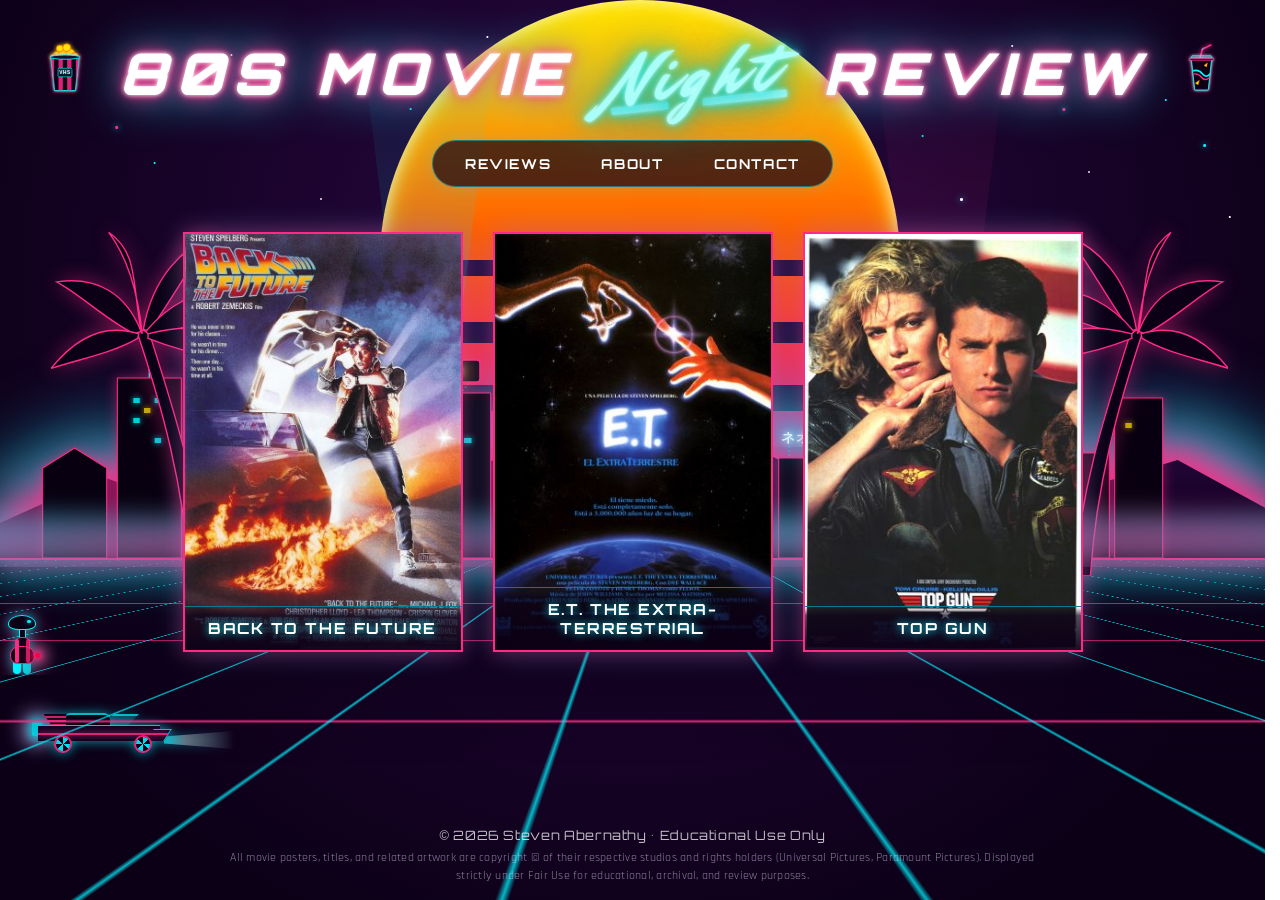
<file: index.html>
<!DOCTYPE html>
<html lang="en">

<head>
  <meta charset="UTF-8">
  <meta name="viewport" content="width=device-width, initial-scale=1.0">
  <meta name="view-transition" content="same-origin">
  <meta name="description"
    content="A retro 80s movie review site with a synthwave aesthetic, featuring reviews of classic films like Back to the Future, E.T., and Top Gun.">
  <title>80s Movie Night Review</title>
  <link rel="preconnect" href="https://fonts.googleapis.com">
  <link rel="preconnect" href="https://fonts.gstatic.com" crossorigin>
  <link
    href="https://fonts.googleapis.com/css2?family=Mr+Dafoe&family=Noto+Sans+JP:wght@700;900&family=Orbitron:wght@600;700;800;900&family=Rajdhani:wght@500;700&display=optional"
    rel="stylesheet">
  <link rel="stylesheet" href="./css/styles.css">
</head>

<body>
  <!-- Twinkling Stars & Sun -->
  <div class="stars-container" aria-hidden="true">
    <div class="stars-layer-1"></div>
    <div class="stars-layer-2"></div>
  </div>
  <div class="synth-sun"></div>

  <!-- Airspace: Fighter Jets -->
  <div class="synth-airspace" aria-hidden="true">
    <div class="synth-jet jet-lead">
      <div class="jet-contrail-wrapper">
        <div class="jet-contrail"></div>
        <div class="jet-contrail"></div>
      </div>
      <img src="./svg/jet.svg" class="jet-svg" alt="">
    </div>
    <div class="synth-jet jet-wingman">
      <div class="jet-contrail-wrapper">
        <div class="jet-contrail"></div>
        <div class="jet-contrail"></div>
      </div>
      <img src="./svg/jet.svg" class="jet-svg" alt="">
    </div>
  </div>

  <!-- Spacecraft & Sky Effects -->
  <div class="synth-ufo-layer" aria-hidden="true">
    <div class="synth-ufo"><img src="./svg/ufo.svg" alt=""></div>
  </div>
  <div class="shooting-star-container" aria-hidden="true">
    <div class="shooting-star"></div>
    <div class="shooting-star star-delayed"></div>
  </div>
  <div class="synth-searchlights" aria-hidden="true">
    <div class="searchlight-beam beam-cyan"></div>
    <div class="searchlight-beam beam-gold"></div>
    <div class="searchlight-beam beam-pink"></div>
  </div>

  <!-- Skyline & Fog -->
  <div class="synth-cityscape" aria-hidden="true">
    <img src="./svg/cityscape.svg" alt="" class="city-svg-full">
  </div>
  <div class="synth-fog-container" aria-hidden="true">
    <div class="fog-layer fog-cyan"></div>
    <div class="fog-layer fog-pink"></div>
  </div>

  <!-- Shared Header -->
  <header>
    <h1 class="title">
      <span class="popcorn-badge" title="Grab your synth-popcorn!">
        <img src="./svg/popcorn.svg" class="popcorn-bucket-svg" alt="">
      </span>
      80s Movie <span class="title-script">Night</span> Review
      <span class="soda-badge" title="Ice-cold retro cola!">
        <img src="./svg/soda.svg" class="soda-cup-svg" alt="">
      </span>
    </h1>
    <nav>
      <a href="./index.html">Reviews</a>
      <a href="./pages/about.html">About</a>
      <a href="./pages/contact.html">Contact</a>
    </nav>
  </header>

  <!-- Page Content -->
  <main>
    <section class="page-section">
      <div class="movie-container">
        <a href="./pages/back-to-the-future.html" class="movie-link">
          <div class="movie-card">
            <img src="./images/btf_ph.jpg" alt="Back to the Future poster" width="280" height="420" loading="lazy">
            <div class="card-title">Back to the Future</div>
          </div>
        </a>
        <a href="./pages/et-the-extra-terrestrial.html" class="movie-link">
          <div class="movie-card">
            <img src="./images/et_ph.jpg" alt="E.T. the Extra-Terrestrial poster" width="280" height="420"
              loading="lazy">
            <div class="card-title">E.T. the Extra-Terrestrial</div>
          </div>
        </a>
        <a href="./pages/top-gun.html" class="movie-link">
          <div class="movie-card">
            <img src="./images/topgun_ph.jpg" alt="Top Gun poster" width="280" height="420" loading="lazy">
            <div class="card-title">Top Gun</div>
          </div>
        </a>
      </div>
    </section>
  </main>

  <!-- E.T. Walking Across the Bottom -->
  <div class="et-track" aria-hidden="true">
    <div class="et-walker">
      <div class="et-glow-finger"></div>

      <div class="et-arm arm-left"></div>
      <div class="et-arm arm-right"></div>

      <div class="et-head">
        <div class="et-eye"></div>
      </div>
      <div class="et-neck"></div>
      <div class="et-chest"></div>
      <div class="et-belly"></div>

      <div class="et-leg leg-left"></div>
      <div class="et-leg leg-right"></div>
    </div>
  </div>

  <!-- Back to the Future DeLorean Time Machine -->
  <div class="delorean-track" aria-hidden="true">
    <div class="delorean-rig">
      <div class="fire-track fire-top"></div>
      <div class="fire-track fire-bottom"></div>

      <div class="delorean-car">
        <div class="flux-exhaust"></div>

        <div class="dmc-roof"></div>
        <div class="dmc-windshield"></div>
        <div class="dmc-rear-louver"></div>
        <div class="dmc-body-main"></div>
        <div class="dmc-front-nose"></div>

        <div class="dmc-headlight-glow"></div>

        <div class="dmc-rub-strip"></div>

        <div class="dmc-wheel wheel-rear">
          <div class="rim-spokes"></div>
        </div>
        <div class="dmc-wheel wheel-front">
          <div class="rim-spokes"></div>
        </div>
      </div>
    </div>
  </div>

  <!-- Horizon, Mountains & Perspective Floor -->
  <div class="mountain-glow-wrapper" aria-hidden="true">
    <div class="glow-ridge"></div>
  </div>
  <div class="synth-lightning-sky" aria-hidden="true">
    <div class="lightning-flash flash-cyan"></div>
    <div class="lightning-flash flash-magenta"></div>
  </div>
  <div class="synth-mountains"></div>
  <div class="synth-palms" aria-hidden="true">
    <img src="./svg/palm.svg" class="palm-svg palm-left" alt="">
    <img src="./svg/palm.svg" class="palm-svg palm-right" alt="">
  </div>
  <div class="grid-container">
    <div class="horizon-glow"></div>
    <div class="grid-floor"></div>
  </div>

  <!-- Lingering 88 MPH Burning Skid Tracks -->
  <div class="lingering-skid-track" aria-hidden="true">
    <div class="skid-line skid-line-top"></div>
    <div class="skid-line skid-line-bottom"></div>
  </div>

  <!-- 88 MPH Time-Displacement Flash -->
  <div class="delorean-warp-flash" aria-hidden="true"></div>


  <!-- Airspace: Helicopter -->
  <div class="synth-heli-container" aria-hidden="true">
    <div class="synth-heli">
      <img src="./svg/helicopter.svg" class="heli-svg" alt="">
    </div>
  </div>

  <footer>
    <p>&copy; 2026 Steven Abernathy &bull; Educational Use Only</p>
    <p class="disclaimer">
      All movie posters, titles, and related artwork are copyright &copy; of their respective studios and rights holders
      (Universal Pictures, Paramount Pictures). Displayed strictly under Fair Use for educational, archival, and review
      purposes.
    </p>
  </footer>

  <!-- <div class="crt-overlay" aria-hidden="true"></div> -->
</body>

</html>
</file>
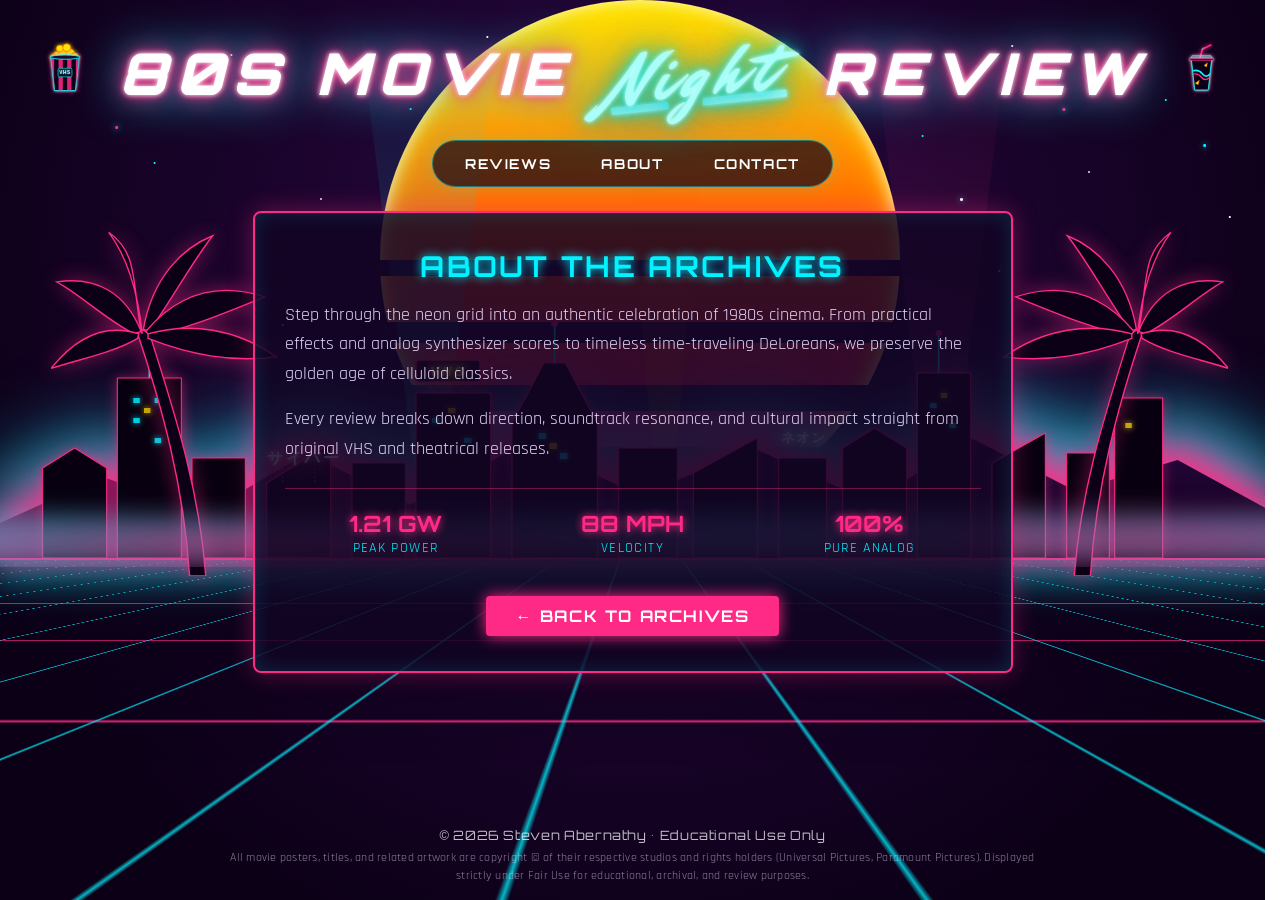
<file: pages/about.html>
<!DOCTYPE html>
<html lang="en">

<head>
    <meta charset="UTF-8">
    <meta name="viewport" content="width=device-width, initial-scale=1.0">
    <title>About | 80s Movie Night Review</title>

    <link rel="preconnect" href="https://fonts.googleapis.com">
    <link rel="preconnect" href="https://fonts.gstatic.com" crossorigin>
    <link
        href="https://fonts.googleapis.com/css2?family=Mr+Dafoe&family=Noto+Sans+JP:wght@700;900&family=Orbitron:wght@600;700;800;900&family=Rajdhani:wght@500;700&display=optional"
        rel="stylesheet">
    <link rel="stylesheet" href="../css/styles.css">
</head>

<body>
    <!-- Twinkling Stars & Sun -->
    <div class="stars-container" aria-hidden="true">
        <div class="stars-layer-1"></div>
        <div class="stars-layer-2"></div>
    </div>
    <div class="synth-sun"></div>

    <!-- Airspace: Fighter Jets -->
    <div class="synth-airspace" aria-hidden="true">
        <div class="synth-jet jet-lead">
            <div class="jet-contrail-wrapper">
                <div class="jet-contrail"></div>
                <div class="jet-contrail"></div>
            </div>
            <img src="../svg/jet.svg" class="jet-svg" alt="">
        </div>
        <div class="synth-jet jet-wingman">
            <div class="jet-contrail-wrapper">
                <div class="jet-contrail"></div>
                <div class="jet-contrail"></div>
            </div>
            <img src="../svg/jet.svg" class="jet-svg" alt="">
        </div>
    </div>

    <!-- Spacecraft & Sky Effects -->
    <div class="synth-ufo-layer" aria-hidden="true">
        <div class="synth-ufo">
            <img src="../svg/ufo.svg" alt="">
        </div>
    </div>
    <div class="shooting-star-container" aria-hidden="true">
        <div class="shooting-star"></div>
        <div class="shooting-star star-delayed"></div>
    </div>
    <div class="synth-searchlights" aria-hidden="true">
        <div class="searchlight-beam beam-cyan"></div>
        <div class="searchlight-beam beam-gold"></div>
        <div class="searchlight-beam beam-pink"></div>
    </div>

    <!-- Skyline & Fog -->
    <div class="synth-cityscape" aria-hidden="true">
        <img src="../svg/cityscape.svg" alt="" class="city-svg-full">
    </div>
    <div class="synth-fog-container" aria-hidden="true">
        <div class="fog-layer fog-cyan"></div>
        <div class="fog-layer fog-pink"></div>
    </div>

    <!-- Header & Navigation -->
    <header>
        <h1 class="title">
            <span class="popcorn-badge" title="Grab your synth-popcorn!">
                <img src="../svg/popcorn.svg" class="popcorn-bucket-svg" alt="">
            </span>
            80s Movie <span class="title-script">Night</span> Review
            <span class="soda-badge" title="Ice-cold retro cola!">
                <img src="../svg/soda.svg" class="soda-cup-svg" alt="">
            </span>
        </h1>
        <nav>
            <a href="../index.html">Reviews</a>
            <a href="./about.html">About</a>
            <a href="./contact.html">Contact</a>
        </nav>
    </header>

    <!-- About Content -->
    <main>
        <section class="page-section">
            <div class="glass-panel">
                <h2>About the Archives</h2>
                <p>Step through the neon grid into an authentic celebration of 1980s cinema. From practical effects and
                    analog synthesizer scores to timeless time-traveling DeLoreans, we preserve the golden age of
                    celluloid classics.</p>
                <p>Every review breaks down direction, soundtrack resonance, and cultural impact straight from original
                    VHS and theatrical releases.</p>

                <div class="stats-bar">
                    <div class="stat-box">
                        <strong>1.21 GW</strong>
                        <span>Peak Power</span>
                    </div>
                    <div class="stat-box">
                        <strong>88 MPH</strong>
                        <span>Velocity</span>
                    </div>
                    <div class="stat-box">
                        <strong>100%</strong>
                        <span>Pure Analog</span>
                    </div>
                </div>

                <div class="panel-action-wrap">
                    <a href="../index.html" class="submit-btn"><span aria-hidden="true">&larr; </span>Back to
                        Archives</a>
                </div>
            </div>
        </section>
    </main>

    <!-- Horizon Glow, Lightning, Mountains & Palm Trees -->
    <div class="mountain-glow-wrapper" aria-hidden="true">
        <div class="glow-ridge"></div>
    </div>
    <div class="synth-lightning-sky" aria-hidden="true">
        <div class="lightning-flash flash-cyan"></div>
        <div class="lightning-flash flash-magenta"></div>
    </div>
    <div class="synth-mountains"></div>
    <div class="synth-palms" aria-hidden="true">
        <img src="../svg/palm.svg" class="palm-svg palm-left" alt="">
        <img src="../svg/palm.svg" class="palm-svg palm-right" alt="">
    </div>

    <div class="grid-container">
        <div class="horizon-glow"></div>
        <div class="grid-floor"></div>
    </div>

    <footer>
        <p>&copy; 2026 Steven Abernathy &bull; Educational Use Only</p>
        <p class="disclaimer">
            All movie posters, titles, and related artwork are copyright &copy; of their respective studios and rights
            holders
            (Universal Pictures, Paramount Pictures). Displayed strictly under Fair Use for educational, archival, and
            review
            purposes.
        </p>
    </footer>

    <!-- <div class="crt-overlay" aria-hidden="true"></div> -->
</body>

</html>
</file>
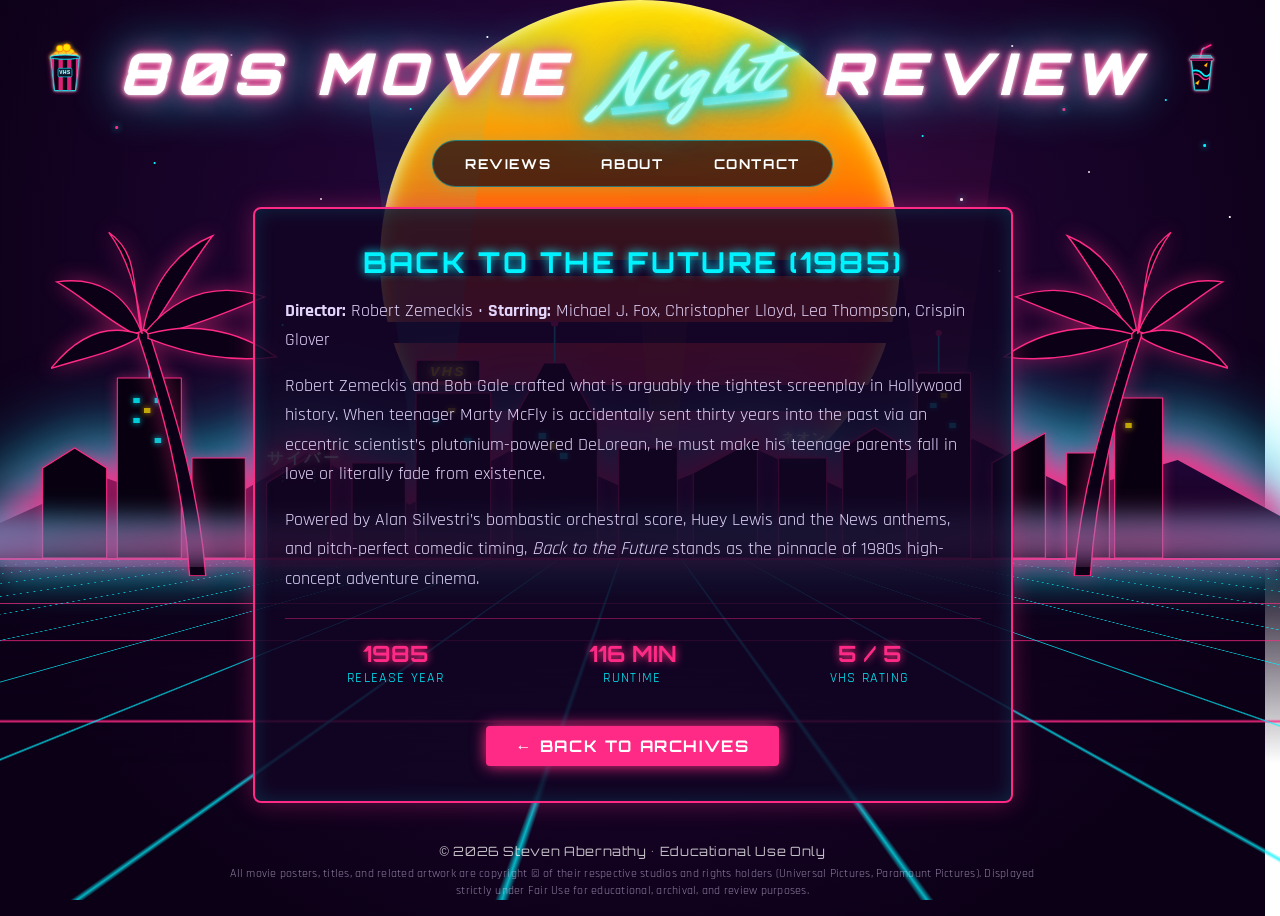
<file: pages/back-to-the-future.html>
<!DOCTYPE html>
<html lang="en">

<head>
    <meta charset="UTF-8">
    <meta name="viewport" content="width=device-width, initial-scale=1.0">
    <title>Back to the Future (1985) | 80s Movie Night Review</title>

    <link rel="preconnect" href="https://fonts.googleapis.com">
    <link rel="preconnect" href="https://fonts.gstatic.com" crossorigin>
    <link
        href="https://fonts.googleapis.com/css2?family=Mr+Dafoe&family=Noto+Sans+JP:wght@700;900&family=Orbitron:wght@600;700;800;900&family=Rajdhani:wght@500;700&display=optional"
        rel="stylesheet">
    <link rel="stylesheet" href="../css/styles.css">
</head>

<body>
    <!-- Twinkling Stars & Sun -->
    <div class="stars-container" aria-hidden="true">
        <div class="stars-layer-1"></div>
        <div class="stars-layer-2"></div>
    </div>
    <div class="synth-sun"></div>

    <!-- Airspace: Fighter Jets -->
    <div class="synth-airspace" aria-hidden="true">
        <div class="synth-jet jet-lead">
            <div class="jet-contrail-wrapper">
                <div class="jet-contrail"></div>
                <div class="jet-contrail"></div>
            </div>
            <img src="../svg/jet.svg" class="jet-svg" alt="">
        </div>
        <div class="synth-jet jet-wingman">
            <div class="jet-contrail-wrapper">
                <div class="jet-contrail"></div>
                <div class="jet-contrail"></div>
            </div>
            <img src="../svg/jet.svg" class="jet-svg" alt="">
        </div>
    </div>

    <!-- Spacecraft & Sky Effects -->
    <div class="synth-ufo-layer" aria-hidden="true">
        <div class="synth-ufo">
            <img src="../svg/ufo.svg" alt="">
        </div>
    </div>
    <div class="shooting-star-container" aria-hidden="true">
        <div class="shooting-star"></div>
        <div class="shooting-star star-delayed"></div>
    </div>
    <div class="synth-searchlights" aria-hidden="true">
        <div class="searchlight-beam beam-cyan"></div>
        <div class="searchlight-beam beam-gold"></div>
        <div class="searchlight-beam beam-pink"></div>
    </div>

    <!-- Skyline & Fog -->
    <div class="synth-cityscape" aria-hidden="true">
        <img src="../svg/cityscape.svg" alt="" class="city-svg-full">
    </div>
    <div class="synth-fog-container" aria-hidden="true">
        <div class="fog-layer fog-cyan"></div>
        <div class="fog-layer fog-pink"></div>
    </div>

    <!-- Header & Navigation -->
    <header>
        <h1 class="title">
            <span class="popcorn-badge" title="Grab your synth-popcorn!">
                <img src="../svg/popcorn.svg" class="popcorn-bucket-svg" alt="">
            </span>
            80s Movie <span class="title-script">Night</span> Review
            <span class="soda-badge" title="Ice-cold retro cola!">
                <img src="../svg/soda.svg" class="soda-cup-svg" alt="">
            </span>
        </h1>
        <nav>
            <a href="../index.html">Reviews</a>
            <a href="./about.html">About</a>
            <a href="./contact.html">Contact</a>
        </nav>
    </header>

    <!-- Review Content -->
    <main>
        <section class="page-section">
            <div class="glass-panel">
                <h2>Back to the Future (1985)</h2>
                <p><strong>Director:</strong> Robert Zemeckis &bull; <strong>Starring:</strong> Michael J. Fox,
                    Christopher Lloyd, Lea Thompson, Crispin Glover</p>

                <p>Robert Zemeckis and Bob Gale crafted what is arguably the tightest screenplay in Hollywood
                    history. When teenager Marty McFly is accidentally sent thirty years into the past via an
                    eccentric scientist’s plutonium-powered DeLorean, he must make his teenage parents fall in love or
                    literally fade from existence.</p>

                <p>Powered by Alan Silvestri’s bombastic orchestral score, Huey Lewis and the News anthems, and
                    pitch-perfect comedic timing, <em>Back to the Future</em> stands as the pinnacle of 1980s
                    high-concept adventure cinema.</p>

                <div class="stats-bar">
                    <div class="stat-box">
                        <strong>1985</strong>
                        <span>Release Year</span>
                    </div>
                    <div class="stat-box">
                        <strong>116 MIN</strong>
                        <span>Runtime</span>
                    </div>
                    <div class="stat-box">
                        <strong>5 / 5</strong>
                        <span>VHS Rating</span>
                    </div>
                </div>

                <div class="panel-action-wrap">
                    <a href="../index.html" class="submit-btn"><span aria-hidden="true">&larr; </span>Back to
                        Archives</a>
                </div>
            </div>
        </section>
    </main>

    <!-- Horizon Glow, Lightning, Mountains & Palm Trees -->
    <div class="mountain-glow-wrapper" aria-hidden="true">
        <div class="glow-ridge"></div>
    </div>
    <div class="synth-lightning-sky" aria-hidden="true">
        <div class="lightning-flash flash-cyan"></div>
        <div class="lightning-flash flash-magenta"></div>
    </div>
    <div class="synth-mountains"></div>
    <div class="synth-palms" aria-hidden="true">
        <img src="../svg/palm.svg" class="palm-svg palm-left" alt="">
        <img src="../svg/palm.svg" class="palm-svg palm-right" alt="">
    </div>

    <div class="grid-container">
        <div class="horizon-glow"></div>
        <div class="grid-floor"></div>
    </div>

    <footer>
        <p>&copy; 2026 Steven Abernathy &bull; Educational Use Only</p>
        <p class="disclaimer">
            All movie posters, titles, and related artwork are copyright &copy; of their respective studios and rights
            holders
            (Universal Pictures, Paramount Pictures). Displayed strictly under Fair Use for educational, archival, and
            review
            purposes.
        </p>
    </footer>

    <!-- <div class="crt-overlay" aria-hidden="true"></div> -->
</body>

</html>
</file>
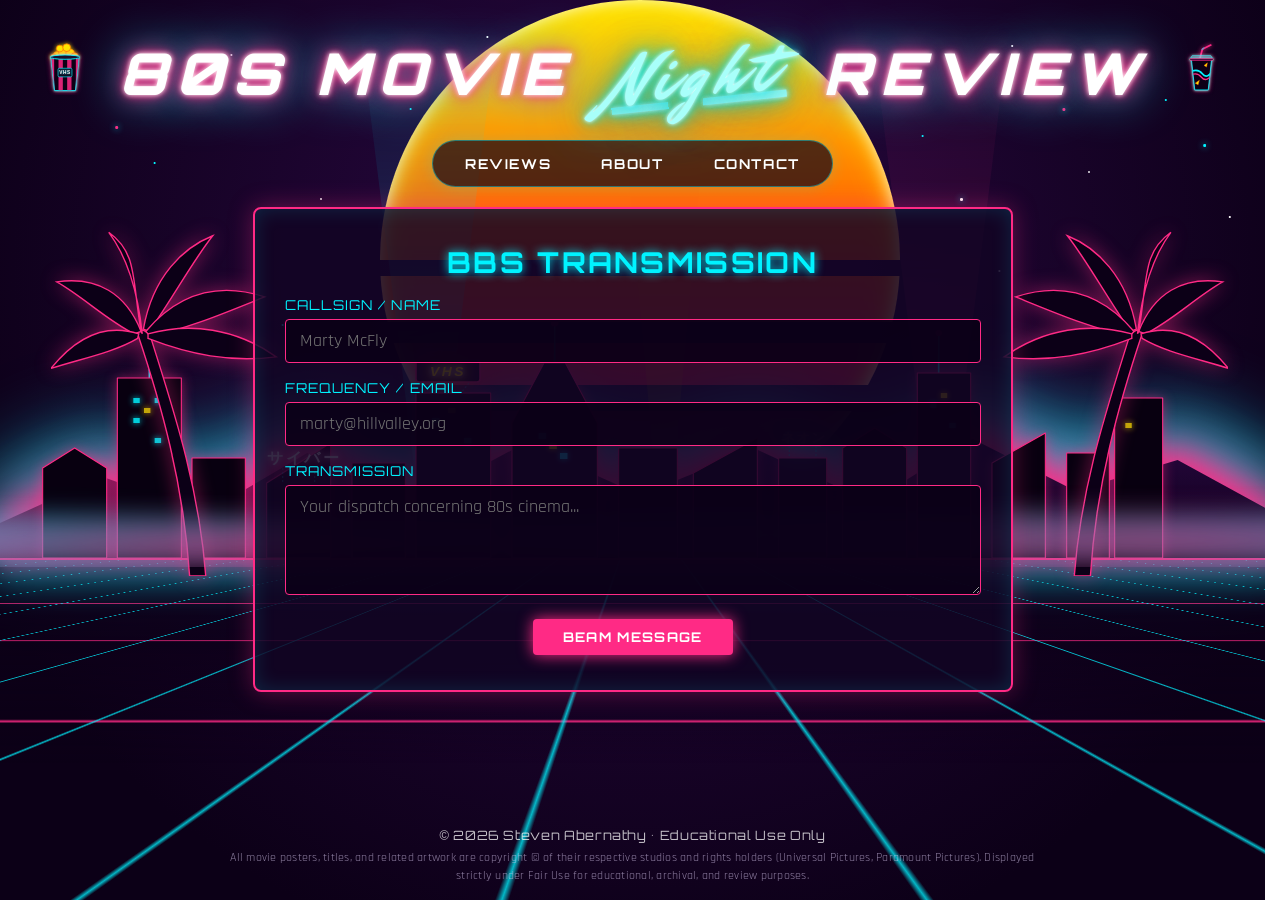
<file: pages/contact.html>
<!DOCTYPE html>
<html lang="en">

<head>
    <meta charset="UTF-8">
    <meta name="viewport" content="width=device-width, initial-scale=1.0">
    <title>Contact | 80s Movie Night Review</title>

    <link rel="preconnect" href="https://fonts.googleapis.com">
    <link rel="preconnect" href="https://fonts.gstatic.com" crossorigin>
    <link
        href="https://fonts.googleapis.com/css2?family=Mr+Dafoe&family=Noto+Sans+JP:wght@700;900&family=Orbitron:wght@600;700;800;900&family=Rajdhani:wght@500;700&display=optional"
        rel="stylesheet">
    <link rel="stylesheet" href="../css/styles.css">
</head>

<body>
    <!-- Twinkling Stars & Sun -->
    <div class="stars-container" aria-hidden="true">
        <div class="stars-layer-1"></div>
        <div class="stars-layer-2"></div>
    </div>
    <div class="synth-sun"></div>

    <!-- Airspace: Fighter Jets -->
    <div class="synth-airspace" aria-hidden="true">
        <div class="synth-jet jet-lead">
            <div class="jet-contrail-wrapper">
                <div class="jet-contrail"></div>
                <div class="jet-contrail"></div>
            </div>
            <img src="../svg/jet.svg" class="jet-svg" alt="">
        </div>
        <div class="synth-jet jet-wingman">
            <div class="jet-contrail-wrapper">
                <div class="jet-contrail"></div>
                <div class="jet-contrail"></div>
            </div>
            <img src="../svg/jet.svg" class="jet-svg" alt="">
        </div>
    </div>

    <!-- Spacecraft & Sky Effects -->
    <div class="synth-ufo-layer" aria-hidden="true">
        <div class="synth-ufo">
            <img src="../svg/ufo.svg" alt="">
        </div>
    </div>
    <div class="shooting-star-container" aria-hidden="true">
        <div class="shooting-star"></div>
        <div class="shooting-star star-delayed"></div>
    </div>
    <div class="synth-searchlights" aria-hidden="true">
        <div class="searchlight-beam beam-cyan"></div>
        <div class="searchlight-beam beam-gold"></div>
        <div class="searchlight-beam beam-pink"></div>
    </div>

    <!-- Skyline & Fog -->
    <div class="synth-cityscape" aria-hidden="true">
        <img src="../svg/cityscape.svg" alt="" class="city-svg-full">
    </div>
    <div class="synth-fog-container" aria-hidden="true">
        <div class="fog-layer fog-cyan"></div>
        <div class="fog-layer fog-pink"></div>
    </div>

    <!-- Header & Navigation -->
    <header>
        <h1 class="title">
            <span class="popcorn-badge" title="Grab your synth-popcorn!">
                <img src="../svg/popcorn.svg" class="popcorn-bucket-svg" alt="">
            </span>
            80s Movie <span class="title-script">Night</span> Review
            <span class="soda-badge" title="Ice-cold retro cola!">
                <img src="../svg/soda.svg" class="soda-cup-svg" alt="">
            </span>
        </h1>
        <nav>
            <a href="../index.html">Reviews</a>
            <a href="./about.html">About</a>
            <a href="./contact.html">Contact</a>
        </nav>
    </header>

    <!-- Contact Form Content -->
    <main>
        <section class="page-section">
            <div class="glass-panel">
                <h2>BBS Transmission</h2>
                <form class="contact-form" action="#" method="get">
                    <div class="form-group">
                        <label for="callsign">Callsign / Name</label>
                        <input type="text" id="callsign" name="callsign" placeholder="Marty McFly" autocomplete="name"
                            required>
                    </div>
                    <div class="form-group">
                        <label for="email">Frequency / Email</label>
                        <input type="email" id="email" name="email" placeholder="marty@hillvalley.org"
                            autocomplete="email" required>
                    </div>
                    <div class="form-group">
                        <label for="message">Transmission</label>
                        <textarea id="message" name="message" rows="4"
                            placeholder="Your dispatch concerning 80s cinema..." required></textarea>
                    </div>
                    <button type="submit" class="submit-btn">Beam Message</button>
                </form>
            </div>
        </section>
    </main>

    <!-- Horizon Glow, Lightning, Mountains & Palm Trees -->
    <div class="mountain-glow-wrapper" aria-hidden="true">
        <div class="glow-ridge"></div>
    </div>
    <div class="synth-lightning-sky" aria-hidden="true">
        <div class="lightning-flash flash-cyan"></div>
        <div class="lightning-flash flash-magenta"></div>
    </div>
    <div class="synth-mountains"></div>
    <div class="synth-palms" aria-hidden="true">
        <img src="../svg/palm.svg" class="palm-svg palm-left" alt="">
        <img src="../svg/palm.svg" class="palm-svg palm-right" alt="">
    </div>

    <div class="grid-container">
        <div class="horizon-glow"></div>
        <div class="grid-floor"></div>
    </div>

    <footer>
        <p>&copy; 2026 Steven Abernathy &bull; Educational Use Only</p>
        <p class="disclaimer">
            All movie posters, titles, and related artwork are copyright &copy; of their respective studios and rights
            holders
            (Universal Pictures, Paramount Pictures). Displayed strictly under Fair Use for educational, archival, and
            review
            purposes.
        </p>
    </footer>

    <!-- <div class="crt-overlay" aria-hidden="true"></div> -->
</body>

</html>
</file>
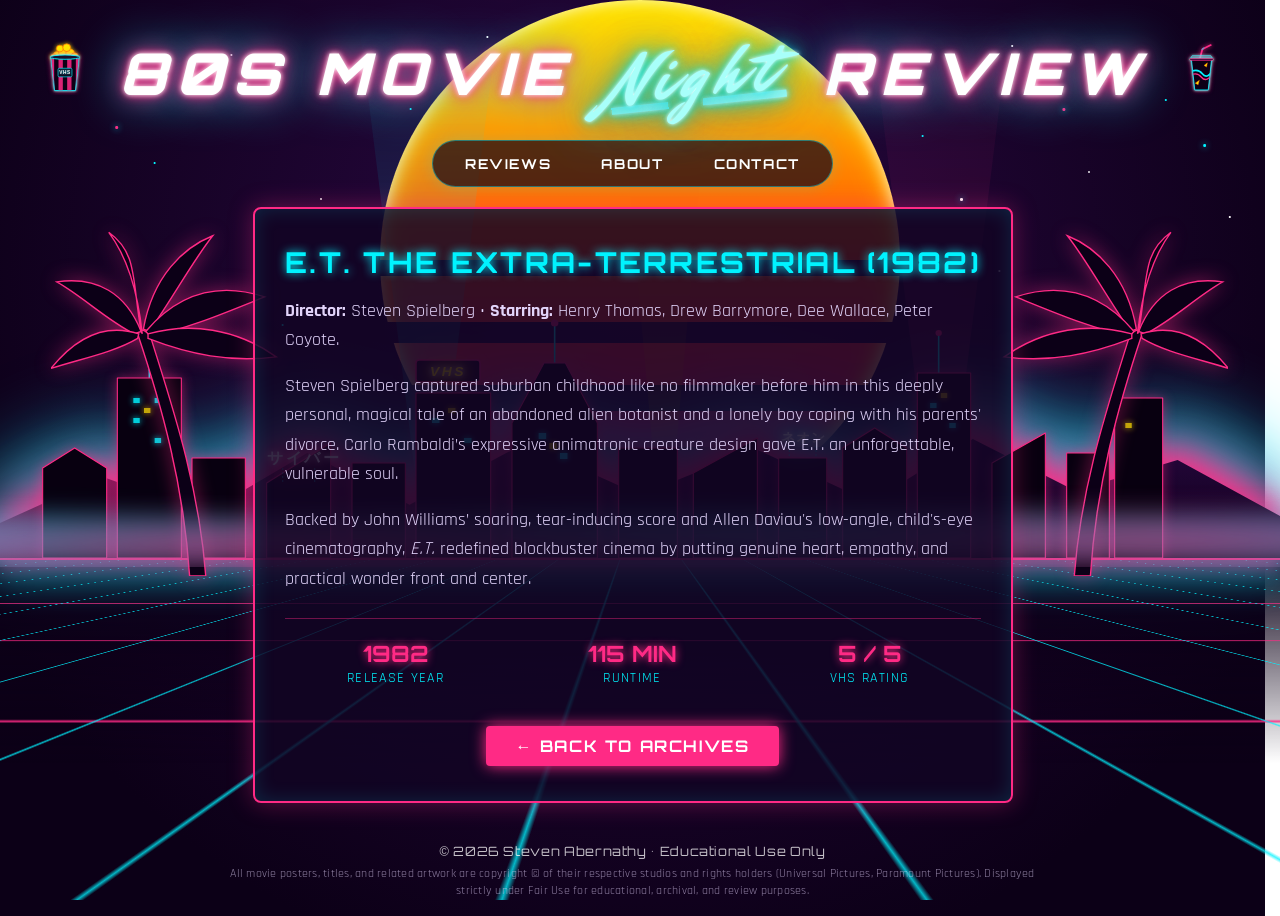
<file: pages/et-the-extra-terrestrial.html>
<!DOCTYPE html>
<html lang="en">

<head>
    <meta charset="UTF-8">
    <meta name="viewport" content="width=device-width, initial-scale=1.0">
    <title>E.T. the Extra-Terrestrial (1982) | 80s Movie Night Review</title>

    <link rel="preconnect" href="https://fonts.googleapis.com">
    <link rel="preconnect" href="https://fonts.gstatic.com" crossorigin>
    <link
        href="https://fonts.googleapis.com/css2?family=Mr+Dafoe&family=Noto+Sans+JP:wght@700;900&family=Orbitron:wght@600;700;800;900&family=Rajdhani:wght@500;700&display=optional"
        rel="stylesheet">
    <link rel="stylesheet" href="../css/styles.css">
</head>

<body>
    <!-- Twinkling Stars & Sun -->
    <div class="stars-container" aria-hidden="true">
        <div class="stars-layer-1"></div>
        <div class="stars-layer-2"></div>
    </div>
    <div class="synth-sun"></div>

    <!-- Airspace: Fighter Jets -->
    <div class="synth-airspace" aria-hidden="true">
        <div class="synth-jet jet-lead">
            <div class="jet-contrail-wrapper">
                <div class="jet-contrail"></div>
                <div class="jet-contrail"></div>
            </div>
            <img src="../svg/jet.svg" class="jet-svg" alt="">
        </div>
        <div class="synth-jet jet-wingman">
            <div class="jet-contrail-wrapper">
                <div class="jet-contrail"></div>
                <div class="jet-contrail"></div>
            </div>
            <img src="../svg/jet.svg" class="jet-svg" alt="">
        </div>
    </div>

    <!-- Spacecraft & Sky Effects -->
    <div class="synth-ufo-layer" aria-hidden="true">
        <div class="synth-ufo">
            <img src="../svg/ufo.svg" alt="">
        </div>
    </div>
    <div class="shooting-star-container" aria-hidden="true">
        <div class="shooting-star"></div>
        <div class="shooting-star star-delayed"></div>
    </div>
    <div class="synth-searchlights" aria-hidden="true">
        <div class="searchlight-beam beam-cyan"></div>
        <div class="searchlight-beam beam-gold"></div>
        <div class="searchlight-beam beam-pink"></div>
    </div>

    <!-- Skyline & Fog -->
    <div class="synth-cityscape" aria-hidden="true">
        <img src="../svg/cityscape.svg" alt="" class="city-svg-full">
    </div>
    <div class="synth-fog-container" aria-hidden="true">
        <div class="fog-layer fog-cyan"></div>
        <div class="fog-layer fog-pink"></div>
    </div>

    <!-- Header & Navigation -->
    <header>
        <h1 class="title">
            <span class="popcorn-badge" title="Grab your synth-popcorn!">
                <img src="../svg/popcorn.svg" class="popcorn-bucket-svg" alt="">
            </span>
            80s Movie <span class="title-script">Night</span> Review
            <span class="soda-badge" title="Ice-cold retro cola!">
                <img src="../svg/soda.svg" class="soda-cup-svg" alt="">
            </span>
        </h1>
        <nav>
            <a href="../index.html">Reviews</a>
            <a href="./about.html">About</a>
            <a href="./contact.html">Contact</a>
        </nav>
    </header>

    <!-- Review Content -->
    <main>
        <section class="page-section">
            <div class="glass-panel">
                <h2>E.T. the Extra-Terrestrial (1982)</h2>
                <p><strong>Director:</strong> Steven Spielberg &bull; <strong>Starring:</strong> Henry Thomas, Drew
                    Barrymore, Dee Wallace, Peter Coyote.</p>

                <p>Steven Spielberg captured suburban childhood like no filmmaker before him in this deeply personal,
                    magical tale of an abandoned alien botanist and a lonely boy coping with his parents' divorce.
                    Carlo Rambaldi’s expressive animatronic creature design gave E.T. an unforgettable, vulnerable
                    soul.</p>

                <p>Backed by John Williams’ soaring, tear-inducing score and Allen Daviau's low-angle, child's-eye
                    cinematography, <em>E.T.</em> redefined blockbuster cinema by putting genuine heart, empathy, and
                    practical wonder front and center.</p>

                <div class="stats-bar">
                    <div class="stat-box">
                        <strong>1982</strong>
                        <span>Release Year</span>
                    </div>
                    <div class="stat-box">
                        <strong>115 MIN</strong>
                        <span>Runtime</span>
                    </div>
                    <div class="stat-box">
                        <strong>5 / 5</strong>
                        <span>VHS Rating</span>
                    </div>
                </div>

                <div class="panel-action-wrap">
                    <a href="../index.html" class="submit-btn"><span aria-hidden="true">&larr; </span>Back to
                        Archives</a>
                </div>
            </div>
        </section>
    </main>

    <!-- Horizon Glow, Lightning, Mountains & Palm Trees -->
    <div class="mountain-glow-wrapper" aria-hidden="true">
        <div class="glow-ridge"></div>
    </div>
    <div class="synth-lightning-sky" aria-hidden="true">
        <div class="lightning-flash flash-cyan"></div>
        <div class="lightning-flash flash-magenta"></div>
    </div>
    <div class="synth-mountains"></div>
    <div class="synth-palms" aria-hidden="true">
        <img src="../svg/palm.svg" class="palm-svg palm-left" alt="">
        <img src="../svg/palm.svg" class="palm-svg palm-right" alt="">
    </div>

    <div class="grid-container">
        <div class="horizon-glow"></div>
        <div class="grid-floor"></div>
    </div>

    <footer>
        <p>&copy; 2026 Steven Abernathy &bull; Educational Use Only</p>
        <p class="disclaimer">
            All movie posters, titles, and related artwork are copyright &copy; of their respective studios and rights
            holders
            (Universal Pictures, Paramount Pictures). Displayed strictly under Fair Use for educational, archival, and
            review
            purposes.
        </p>
    </footer>

    <!-- <div class="crt-overlay" aria-hidden="true"></div> -->
</body>

</html>
</file>
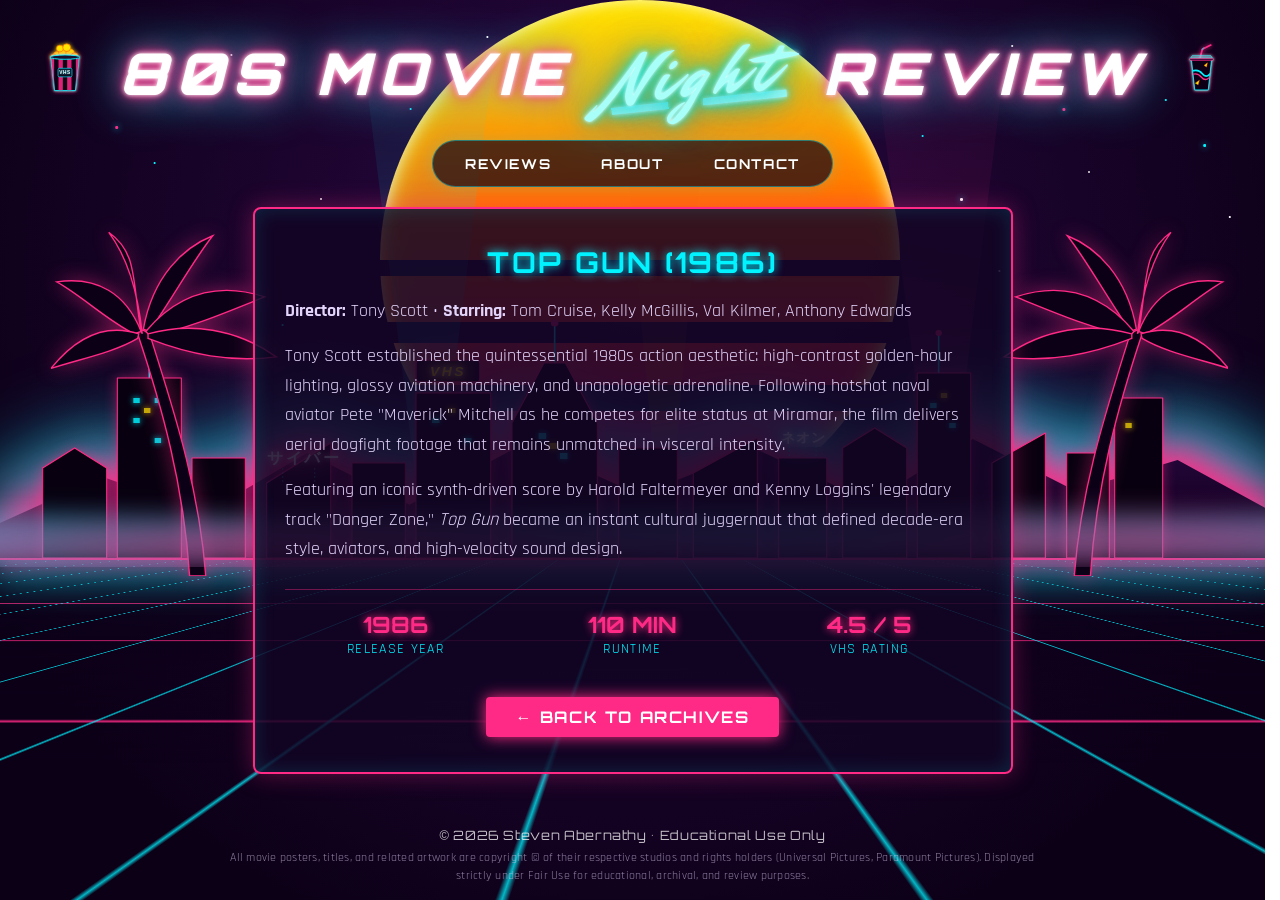
<file: pages/top-gun.html>
<!DOCTYPE html>
<html lang="en">

<head>
    <meta charset="UTF-8">
    <meta name="viewport" content="width=device-width, initial-scale=1.0">
    <title>Top Gun (1986) | 80s Movie Night Review</title>

    <link rel="preconnect" href="https://fonts.googleapis.com">
    <link rel="preconnect" href="https://fonts.gstatic.com" crossorigin>
    <link
        href="https://fonts.googleapis.com/css2?family=Mr+Dafoe&family=Noto+Sans+JP:wght@700;900&family=Orbitron:wght@600;700;800;900&family=Rajdhani:wght@500;700&display=optional"
        rel="stylesheet">
    <link rel="stylesheet" href="../css/styles.css">
</head>

<body>
    <!-- Twinkling Stars & Sun -->
    <div class="stars-container" aria-hidden="true">
        <div class="stars-layer-1"></div>
        <div class="stars-layer-2"></div>
    </div>
    <div class="synth-sun"></div>

    <!-- Airspace: Fighter Jets -->
    <div class="synth-airspace" aria-hidden="true">
        <div class="synth-jet jet-lead">
            <div class="jet-contrail-wrapper">
                <div class="jet-contrail"></div>
                <div class="jet-contrail"></div>
            </div>
            <img src="../svg/jet.svg" class="jet-svg" alt="">
        </div>
        <div class="synth-jet jet-wingman">
            <div class="jet-contrail-wrapper">
                <div class="jet-contrail"></div>
                <div class="jet-contrail"></div>
            </div>
            <img src="../svg/jet.svg" class="jet-svg" alt="">
        </div>
    </div>

    <!-- Spacecraft & Sky Effects -->
    <div class="synth-ufo-layer" aria-hidden="true">
        <div class="synth-ufo">
            <img src="../svg/ufo.svg" alt="">
        </div>
    </div>
    <div class="shooting-star-container" aria-hidden="true">
        <div class="shooting-star"></div>
        <div class="shooting-star star-delayed"></div>
    </div>
    <div class="synth-searchlights" aria-hidden="true">
        <div class="searchlight-beam beam-cyan"></div>
        <div class="searchlight-beam beam-gold"></div>
        <div class="searchlight-beam beam-pink"></div>
    </div>

    <!-- Skyline & Fog -->
    <div class="synth-cityscape" aria-hidden="true">
        <img src="../svg/cityscape.svg" alt="" class="city-svg-full">
    </div>
    <div class="synth-fog-container" aria-hidden="true">
        <div class="fog-layer fog-cyan"></div>
        <div class="fog-layer fog-pink"></div>
    </div>

    <!-- Header & Navigation -->
    <header>
        <h1 class="title">
            <span class="popcorn-badge" title="Grab your synth-popcorn!">
                <img src="../svg/popcorn.svg" class="popcorn-bucket-svg" alt="">
            </span>
            80s Movie <span class="title-script">Night</span> Review
            <span class="soda-badge" title="Ice-cold retro cola!">
                <img src="../svg/soda.svg" class="soda-cup-svg" alt="">
            </span>
        </h1>
        <nav>
            <a href="../index.html">Reviews</a>
            <a href="./about.html">About</a>
            <a href="./contact.html">Contact</a>
        </nav>
    </header>

    <!-- Review Content -->
    <main>
        <section class="page-section">
            <div class="glass-panel">
                <h2>Top Gun (1986)</h2>
                <p><strong>Director:</strong> Tony Scott &bull; <strong>Starring:</strong> Tom Cruise, Kelly McGillis,
                    Val Kilmer, Anthony Edwards</p>

                <p>Tony Scott established the quintessential 1980s action aesthetic: high-contrast golden-hour lighting,
                    glossy aviation machinery, and unapologetic adrenaline. Following hotshot naval aviator
                    Pete "Maverick" Mitchell as he competes for elite status at Miramar, the film delivers aerial
                    dogfight footage that remains unmatched in visceral intensity.</p>

                <p>Featuring an iconic synth-driven score by Harold Faltermeyer and Kenny Loggins' legendary track
                    "Danger Zone," <em>Top Gun</em> became an instant cultural juggernaut that defined decade-era style,
                    aviators, and high-velocity sound design.</p>

                <div class="stats-bar">
                    <div class="stat-box">
                        <strong>1986</strong>
                        <span>Release Year</span>
                    </div>
                    <div class="stat-box">
                        <strong>110 MIN</strong>
                        <span>Runtime</span>
                    </div>
                    <div class="stat-box">
                        <strong>4.5 / 5</strong>
                        <span>VHS Rating</span>
                    </div>
                </div>

                <div class="panel-action-wrap">
                    <a href="../index.html" class="submit-btn"><span aria-hidden="true">&larr; </span>Back to
                        Archives</a>
                </div>
            </div>
        </section>
    </main>

    <!-- Horizon Glow, Lightning, Mountains & Palm Trees -->
    <div class="mountain-glow-wrapper" aria-hidden="true">
        <div class="glow-ridge"></div>
    </div>
    <div class="synth-lightning-sky" aria-hidden="true">
        <div class="lightning-flash flash-cyan"></div>
        <div class="lightning-flash flash-magenta"></div>
    </div>
    <div class="synth-mountains"></div>
    <div class="synth-palms" aria-hidden="true">
        <img src="../svg/palm.svg" class="palm-svg palm-left" alt="">
        <img src="../svg/palm.svg" class="palm-svg palm-right" alt="">
    </div>

    <div class="grid-container">
        <div class="horizon-glow"></div>
        <div class="grid-floor"></div>
    </div>

    <footer>
        <p>&copy; 2026 Steven Abernathy &bull; Educational Use Only</p>
        <p class="disclaimer">
            All movie posters, titles, and related artwork are copyright &copy; of their respective studios and rights
            holders
            (Universal Pictures, Paramount Pictures). Displayed strictly under Fair Use for educational, archival, and
            review
            purposes.
        </p>
    </footer>

    <!-- <div class="crt-overlay" aria-hidden="true"></div> -->
</body>

</html>
</file>
<file: css/styles.css>
/* ==========================================================================
   1. RESET & GLOBAL BASE
   ========================================================================== */
* {
    margin: 0;
    padding: 0;
    box-sizing: border-box;
}

html {
    scrollbar-gutter: stable;
    overflow-y: scroll;
    /* Fallback for browsers that don't support scrollbar-gutter */
}

.stars-container,
.synth-sun,
.synth-airspace,
.synth-ufo-layer,
.shooting-star-container,
.synth-searchlights,
.synth-cityscape,
.synth-fog-container,
.delorean-track,
.et-track,
.synth-heli-container,
.grid-container {
    view-transition-name: persistent-background;
}

body {
    min-height: 100vh;
    background: radial-gradient(circle at 50% 30%, #2b0844 0%, #0c0017 80%);
    font-family: 'Rajdhani', sans-serif;
    color: #fff;
    display: flex;
    flex-direction: column;
    align-items: center;
    position: relative;
    overflow-x: hidden;
}

/* --- FULLSCREEN CRT SCANLINES & VIGNETTE OVERLAY --- */
.crt-overlay {
    position: fixed;
    inset: 0;
    pointer-events: none;
    z-index: 999;
    overflow: hidden;
    background:
        radial-gradient(circle at 50% 50%,
            transparent 60%,
            rgba(12, 0, 23, 0.45) 85%,
            rgba(10, 0, 18, 0.85) 100%),
        linear-gradient(to bottom,
            rgba(255, 255, 255, 0) 50%,
            rgba(0, 0, 0, 0.28) 51%);
    background-size: 100% 100%, 100% 4px;
}

.crt-overlay::after {
    content: "";
    position: absolute;
    top: 0;
    left: 0;
    width: 100%;
    height: 100%;
    background: linear-gradient(to bottom,
            transparent 0%,
            rgba(0, 243, 255, 0.02) 50%,
            transparent 100%);
    animation: crt-roll 10s linear infinite;
    pointer-events: none;
}

@keyframes crt-roll {
    0% {
        transform: translateY(-100%);
    }

    100% {
        transform: translateY(100%);
    }
}

/* ==========================================================================
   2. RETRO BACKDROP & ATMOSPHERIC EFFECTS
   ========================================================================== */
.synth-sun {
    position: fixed;
    left: 50%;
    transform: translateX(-50%);
    width: min(520px, 75vw);
    height: min(520px, 75vw);
    border-radius: 50%;
    z-index: 0;
    pointer-events: none;
    background: linear-gradient(to bottom, #ffe600 0%, #ff5e00 45%, #ff007f 85%);
    box-shadow:
        inset 0 0 15px rgba(255, 255, 255, 0.8),
        inset 0 0 30px rgba(255, 230, 0, 0.9),
        0 0 2px 2px rgba(255, 255, 255, 0.9),
        0 0 15px 4px #ffe600,
        0 0 45px 12px #ff2a85,
        0 0 90px 25px rgba(255, 42, 133, 0.6);
    filter: drop-shadow(0 0 10px rgba(255, 230, 0, 0.8)) drop-shadow(0 0 25px rgba(255, 42, 133, 0.7));
    -webkit-mask-image: linear-gradient(to bottom,
            #000 0%, #000 50%, transparent 50%, transparent 53%,
            #000 53%, #000 62%, transparent 62%, transparent 66%,
            #000 66%, #000 74%, transparent 74%, transparent 79%,
            #000 79%, #000 86%, transparent 86%, transparent 92%,
            #000 92%, #000 97%, transparent 97%, transparent 100%);
    mask-image: linear-gradient(to bottom,
            #000 0%, #000 50%, transparent 50%, transparent 53%,
            #000 53%, #000 62%, transparent 62%, transparent 66%,
            #000 66%, #000 74%, transparent 74%, transparent 79%,
            #000 79%, #000 86%, transparent 86%, transparent 92%,
            #000 92%, #000 97%, transparent 97%, transparent 100%);
}

.stars-container {
    position: fixed;
    top: 0;
    left: 0;
    width: 100%;
    height: 65vh;
    overflow: hidden;
    pointer-events: none;
    z-index: 0;
    contain: strict;
}

.stars-layer-1,
.stars-layer-2 {
    will-change: opacity, transform;
}

.stars-layer-1 {
    position: absolute;
    top: 0;
    left: 0;
    width: 1.5px;
    height: 1.5px;
    background: transparent;
    border-radius: 50%;
    box-shadow:
        5vw 8vh #fff, 12vw 18vh #00f3ff, 18vw 6vh #fff, 25vw 22vh rgba(255, 255, 255, 0.8),
        32vw 12vh #00f3ff, 38vw 4vh #fff, 44vw 16vh rgba(255, 255, 255, 0.7), 52vw 9vh #fff,
        58vw 20vh #00f3ff, 66vw 7vh #fff, 72vw 15vh #00f3ff, 79vw 5vh #fff,
        85vw 19vh rgba(255, 255, 255, 0.8), 91vw 11vh #00f3ff, 96vw 24vh #fff,
        8vw 32vh rgba(255, 255, 255, 0.6), 22vw 36vh #00f3ff, 35vw 28vh #fff,
        64vw 34vh #fff, 78vw 30vh rgba(255, 255, 255, 0.7), 88vw 35vh #00f3ff;
    animation: star-twinkle-slow 4s ease-in-out infinite alternate;
}

.stars-layer-2 {
    position: absolute;
    top: 0;
    left: 0;
    width: 2.5px;
    height: 2.5px;
    background: transparent;
    border-radius: 50%;
    box-shadow:
        9vw 14vh #ff2a85, 20vw 10vh #00f3ff, 30vw 25vh #fff, 48vw 13vh #ff2a85,
        62vw 8vh #00f3ff, 75vw 22vh #fff, 83vw 12vh #ff2a85, 94vw 16vh #00f3ff,
        14vw 29vh #fff, 40vw 33vh #00f3ff, 69vw 27vh #ff2a85, 82vw 38vh #fff;
    filter: drop-shadow(0 0 3px #00f3ff);
    animation: star-twinkle-fast 2.5s ease-in-out infinite alternate;
    animation-delay: 1.2s;
}

@keyframes star-twinkle-slow {
    0% {
        opacity: 0.3;
        transform: scale(0.85);
    }

    50% {
        opacity: 0.85;
    }

    100% {
        opacity: 0.4;
        transform: scale(1);
    }
}

@keyframes star-twinkle-fast {
    0% {
        opacity: 0.2;
        transform: scale(0.9);
    }

    50% {
        opacity: 1;
        filter: drop-shadow(0 0 5px #ff2a85);
    }

    100% {
        opacity: 0.3;
        transform: scale(1.1);
    }
}

.shooting-star-container {
    position: fixed;
    top: 0;
    left: 0;
    width: 100%;
    height: 60vh;
    overflow: hidden;
    pointer-events: none;
    z-index: 1;
}

.shooting-star {
    position: absolute;
    top: 12%;
    left: 68%;
    width: 140px;
    height: 2px;
    background: linear-gradient(90deg, rgba(0, 243, 255, 0) 0%, #00f3ff 50%, #ffffff 100%);
    border-radius: 999px;
    transform: rotate(-45deg) translateX(0);
    opacity: 0;
    filter: drop-shadow(0 0 6px #00f3ff) drop-shadow(0 0 12px #ff2a85);
    animation: meteor-streak 7s cubic-bezier(0.1, 0.7, 0.1, 1) infinite;
}

.shooting-star::after {
    content: "";
    position: absolute;
    right: 0;
    top: -2px;
    width: 6px;
    height: 6px;
    background: #ffffff;
    border-radius: 50%;
    box-shadow: 0 0 8px 2px #ffffff, 0 0 16px 4px #00f3ff, 0 0 24px 6px #ff2a85;
}

@keyframes meteor-streak {
    0% {
        opacity: 0;
        transform: rotate(-45deg) translateX(0) scaleX(0.2);
    }

    2% {
        opacity: 1;
        transform: rotate(-45deg) translateX(-80px) scaleX(1);
    }

    6% {
        opacity: 0;
        transform: rotate(-45deg) translateX(-320px) scaleX(1.4);
    }

    100% {
        opacity: 0;
        transform: rotate(-45deg) translateX(-320px);
    }
}

.star-delayed {
    top: 6%;
    left: 45%;
    animation-delay: 3.5s;
    animation-duration: 9s;
}

.synth-airspace {
    position: fixed;
    top: 0;
    left: 0;
    width: 100%;
    height: 50vh;
    pointer-events: none;
    overflow: hidden;
    z-index: 2;
    contain: layout paint;
}

.synth-jet {
    position: absolute;
    filter: drop-shadow(0 0 5px rgba(0, 243, 255, 0.5));
    will-change: transform, opacity;
}

.jet-lead {
    top: 18%;
    right: -120px;
    width: 90px;
    animation: flight-pass-lead 18s linear infinite;
    animation-delay: 2s;
}

.jet-wingman {
    top: 8%;
    right: -100px;
    width: 65px;
    opacity: 0.85;
    animation: flight-pass-wingman 22s linear infinite;
    animation-delay: 8s;
}

@keyframes flight-pass-lead {
    0% {
        transform: translate(0, 0) rotate(-6deg);
        opacity: 0;
    }

    5% {
        opacity: 1;
    }

    90% {
        opacity: 1;
    }

    100% {
        transform: translate(calc(-100vw - 200px), 65px) rotate(-6deg);
        opacity: 0;
    }
}

@keyframes flight-pass-wingman {
    0% {
        transform: translate(0, 0) rotate(-4deg);
        opacity: 0;
    }

    5% {
        opacity: 0.85;
    }

    90% {
        opacity: 0.85;
    }

    100% {
        transform: translate(calc(-100vw - 200px), 40px) rotate(-4deg);
        opacity: 0;
    }
}

@keyframes burn-flicker {
    0% {
        transform: scaleX(0.85);
        opacity: 0.8;
    }

    100% {
        transform: scaleX(1.15);
        opacity: 1;
    }
}

@keyframes nav-flash {

    0%,
    100% {
        opacity: 0.2;
    }

    50% {
        opacity: 1;
    }
}

.jet-contrail-wrapper {
    position: absolute;
    top: 50%;
    left: 96px;
    transform: translateY(-50%);
    display: flex;
    flex-direction: column;
    gap: 6px;
    pointer-events: none;
    z-index: -1;
}

.jet-contrail {
    width: 260px;
    height: 3px;
    border-radius: 999px;
    transform-origin: left center;
    background: linear-gradient(to right,
            #ffffff 0%, #00f3ff 15%, #ff2a85 50%,
            rgba(255, 42, 133, 0.4) 80%, transparent 100%);
    filter: drop-shadow(0 0 5px #00f3ff) drop-shadow(0 0 12px #ff2a85);
    animation: contrail-pulsate 0.25s ease-in-out infinite alternate;
}

.jet-wingman .jet-contrail {
    width: 190px;
    height: 2px;
    opacity: 0.8;
}

@keyframes contrail-pulsate {
    0% {
        transform: scaleY(0.85) scaleX(0.95);
        opacity: 0.85;
    }

    100% {
        transform: scaleY(1.3) scaleX(1.05);
        opacity: 1;
    }
}

.synth-ufo-layer {
    position: fixed;
    top: 0;
    left: 0;
    width: 100%;
    height: 60vh;
    pointer-events: none;
    overflow: hidden;
    z-index: 2;
}

.synth-ufo {
    position: absolute;
    top: 14%;
    left: -160px;
    width: 130px;
    animation: ufo-flight-path 26s ease-in-out infinite;
    animation-delay: 4s;
    filter: drop-shadow(0 0 10px rgba(0, 243, 255, 0.6));
}

@keyframes ufo-flight-path {
    0% {
        transform: translate(0, 0) scale(0.7) rotate(4deg);
        opacity: 0;
    }

    8% {
        opacity: 1;
        transform: translate(25vw, 15px) scale(0.9) rotate(-3deg);
    }

    30% {
        transform: translate(45vw, -8px) scale(1) rotate(2deg);
    }

    50% {
        transform: translate(52vw, 5px) scale(1.05) rotate(-2deg);
    }

    70% {
        transform: translate(75vw, -12px) scale(0.95) rotate(3deg);
    }

    92% {
        opacity: 1;
        transform: translate(calc(100vw + 60px), 20px) scale(0.75) rotate(-4deg);
    }

    100% {
        transform: translate(calc(100vw + 180px), 30px) scale(0.6) rotate(-4deg);
        opacity: 0;
    }
}

@keyframes tractor-scan {

    0%,
    42%,
    62%,
    100% {
        opacity: 0;
        transform: scaleX(0.2);
    }

    46% {
        opacity: 0.75;
        transform: scaleX(1);
        filter: drop-shadow(0 0 15px #00f3ff);
    }

    52% {
        opacity: 0.95;
        transform: scaleX(1.15);
    }

    58% {
        opacity: 0.7;
        transform: scaleX(0.9);
    }
}

.synth-searchlights {
    position: fixed;
    bottom: 38vh;
    left: 0;
    width: 100%;
    height: 60vh;
    pointer-events: none;
    overflow: hidden;
    z-index: 1;
}

.searchlight-beam {
    position: absolute;
    bottom: 0;
    width: 140px;
    height: 100%;
    transform-origin: bottom center;
    clip-path: polygon(48% 100%, 52% 100%, 100% 0%, 0% 0%);
    opacity: 0.45;
    mix-blend-mode: screen;
}

.beam-cyan {
    left: 28%;
    background: linear-gradient(to top, rgba(255, 255, 255, 0.9) 0%, rgba(0, 243, 255, 0.7) 15%, rgba(0, 243, 255, 0.25) 60%, transparent 100%);
    filter: blur(4px);
    animation: sweep-beam-cyan 9s ease-in-out infinite alternate;
}

.beam-pink {
    left: 68%;
    background: linear-gradient(to top, rgba(255, 255, 255, 0.85) 0%, rgba(255, 42, 133, 0.65) 15%, rgba(255, 42, 133, 0.2) 60%, transparent 100%);
    filter: blur(5px);
    animation: sweep-beam-pink 12s ease-in-out infinite alternate;
    animation-delay: -3s;
}

.beam-gold {
    left: 48%;
    width: 100px;
    background: linear-gradient(to top, rgba(255, 255, 255, 0.95) 0%, rgba(255, 230, 0, 0.6) 12%, rgba(255, 94, 0, 0.2) 55%, transparent 100%);
    filter: blur(3px);
    opacity: 0.35;
    animation: sweep-beam-gold 7.5s ease-in-out infinite alternate;
    animation-delay: -1.5s;
}

@keyframes sweep-beam-cyan {
    0% {
        transform: rotate(-38deg);
    }

    50% {
        transform: rotate(-8deg);
    }

    100% {
        transform: rotate(26deg);
    }
}

@keyframes sweep-beam-pink {
    0% {
        transform: rotate(32deg);
    }

    50% {
        transform: rotate(-5deg);
    }

    100% {
        transform: rotate(-34deg);
    }
}

@keyframes sweep-beam-gold {
    0% {
        transform: rotate(-15deg);
    }

    50% {
        transform: rotate(18deg);
    }

    100% {
        transform: rotate(-24deg);
    }
}

.synth-cityscape {
    position: fixed;
    bottom: 38vh;
    left: 0;
    width: 100%;
    height: 250px;
    z-index: 3;
    pointer-events: none;
    overflow: visible;
}

.synth-fog-container {
    position: fixed;
    bottom: 37vh;
    left: 0;
    width: 100%;
    height: 90px;
    pointer-events: none;
    overflow: hidden;
    z-index: 4;
}

.fog-layer {
    position: absolute;
    top: 0;
    left: -50%;
    width: 200%;
    height: 100%;
    pointer-events: none;
}

.fog-cyan {
    background:
        radial-gradient(ellipse 35% 60% at 20% 70%, rgba(0, 243, 255, 0.75) 0%, transparent 70%),
        radial-gradient(ellipse 40% 55% at 55% 65%, rgba(0, 243, 255, 0.65) 0%, transparent 70%),
        radial-gradient(ellipse 30% 65% at 85% 70%, rgba(0, 243, 255, 0.70) 0%, transparent 70%);
    filter: blur(10px);
    animation: fog-drift-left 22s linear infinite alternate;
}

.fog-pink {
    background:
        radial-gradient(ellipse 35% 55% at 35% 75%, rgba(255, 42, 133, 0.75) 0%, transparent 70%),
        radial-gradient(ellipse 38% 60% at 70% 70%, rgba(255, 42, 133, 0.70) 0%, transparent 70%),
        radial-gradient(ellipse 25% 50% at 10% 65%, rgba(255, 42, 133, 0.60) 0%, transparent 70%);
    filter: blur(12px);
    opacity: 0.85;
    animation: fog-drift-right 28s linear infinite alternate;
}

@keyframes fog-drift-left {
    0% {
        transform: translateX(0);
    }

    100% {
        transform: translateX(-15%);
    }
}

@keyframes fog-drift-right {
    0% {
        transform: translateX(-15%);
    }

    100% {
        transform: translateX(0);
    }
}

.synth-lightning-sky {
    position: fixed;
    bottom: 38vh;
    left: 0;
    width: 100%;
    height: 55vh;
    pointer-events: none;
    overflow: hidden;
    z-index: 1;
    mix-blend-mode: screen;
}

.lightning-flash {
    position: absolute;
    bottom: 0;
    width: 70%;
    height: 100%;
    opacity: 0;
    pointer-events: none;
}

.flash-cyan {
    left: 5%;
    background: radial-gradient(ellipse 65% 50% at 35% 90%, rgba(255, 255, 255, 0.95) 0%, rgba(0, 243, 255, 0.75) 25%, rgba(0, 243, 255, 0.3) 60%, transparent 85%);
    filter: blur(8px);
    animation: lightning-strike-cyan 11s infinite;
}

.flash-magenta {
    right: 5%;
    background: radial-gradient(ellipse 70% 55% at 65% 92%, rgba(255, 255, 255, 0.9) 0%, rgba(255, 42, 133, 0.8) 30%, rgba(140, 0, 255, 0.35) 65%, transparent 85%);
    filter: blur(10px);
    animation: lightning-strike-magenta 16s infinite;
    animation-delay: 5.5s;
}

@keyframes lightning-strike-cyan {

    0%,
    93%,
    100% {
        opacity: 0;
        transform: scaleY(0.9);
    }

    93.4% {
        opacity: 0.85;
        transform: scaleY(1.05);
    }

    94.2% {
        opacity: 0.15;
    }

    94.8% {
        opacity: 1;
        transform: scaleY(1.1);
    }

    96% {
        opacity: 0.4;
    }

    97.5% {
        opacity: 0;
        transform: scaleY(1);
    }
}

@keyframes lightning-strike-magenta {

    0%,
    91%,
    100% {
        opacity: 0;
    }

    91.5% {
        opacity: 0.7;
        transform: scaleX(0.95);
    }

    92.2% {
        opacity: 0.1;
    }

    92.8% {
        opacity: 0.95;
        transform: scaleX(1.05);
    }

    93.8% {
        opacity: 0.25;
    }

    94.5% {
        opacity: 0.8;
    }

    96.5% {
        opacity: 0;
        transform: scaleX(1);
    }
}

.mountain-glow-wrapper {
    position: fixed;
    bottom: 38vh;
    left: 0;
    width: 100%;
    height: 150px;
    z-index: 1;
    pointer-events: none;
    filter: blur(15px) drop-shadow(0 -8px 25px #ff2a85) drop-shadow(0 -15px 35px #00f3ff);
}

.glow-ridge {
    width: 100%;
    height: 100%;
    background: #ff2a85;
    clip-path: polygon(0% 100%, 0% 75%, 8% 42%, 16% 68%, 24% 25%, 32% 62%, 41% 18%, 50% 55%, 59% 22%, 68% 60%, 76% 15%, 84% 52%, 92% 30%, 100% 70%, 100% 100%);
}

.synth-mountains {
    position: fixed;
    bottom: 38vh;
    left: 0;
    width: 100%;
    height: 140px;
    z-index: 2;
    pointer-events: none;
    background:
        linear-gradient(135deg, rgba(255, 42, 133, 0.45) 0%, transparent 60%),
        linear-gradient(to top, #0c0017 0%, #2b0844 100%);
    clip-path: polygon(0% 100%, 0% 75%, 8% 42%, 16% 68%, 24% 25%, 32% 62%, 41% 18%, 50% 55%, 59% 22%, 68% 60%, 76% 15%, 84% 52%, 92% 30%, 100% 70%, 100% 100%);
    filter: drop-shadow(0 -4px 12px rgba(255, 42, 133, 0.6));
}

.synth-palms {
    position: fixed;
    bottom: 36vh;
    left: 0;
    width: 100%;
    display: flex;
    justify-content: space-between;
    padding: 0 4vw;
    pointer-events: none;
    z-index: 3;
}

.palm-svg {
    width: clamp(140px, 18vw, 240px);
    height: auto;
    overflow: visible;
    filter: drop-shadow(0 0 10px rgba(255, 42, 133, 0.45));
}

.palm-right {
    transform: scaleX(-1);
}

.grid-container {
    position: fixed;
    bottom: 0;
    left: 0;
    width: 100%;
    height: 38vh;
    overflow: hidden;
    perspective: 400px;
    perspective-origin: 50% 0%;
    transform-style: preserve-3d;
    z-index: 1;
    pointer-events: none;
    contain: layout paint;
}

.horizon-glow {
    position: absolute;
    top: 0;
    left: 0;
    right: 0;
    height: 2px;
    background: #ff2a85;
    box-shadow: 0 0 20px 4px #ff2a85, 0 0 40px 10px #00f3ff;
    z-index: 4;
}

.grid-floor {
    position: absolute;
    top: 0;
    left: -50%;
    width: 200%;
    height: 200%;
    background-image:
        linear-gradient(to right, rgba(0, 243, 255, 0.75) 1px, transparent 1px),
        linear-gradient(to bottom, rgba(255, 42, 133, 0.85) 1px, transparent 1px);
    background-size: 60px 60px;
    transform-origin: 50% 0%;
    transform: rotateX(82deg);
    animation: drive-forward 1.2s linear infinite;
    will-change: background-position;
}

.grid-container::after {
    content: "";
    position: absolute;
    inset: 0;
    background: linear-gradient(to bottom, #0c0017 0%, transparent 60%);
    pointer-events: none;
    z-index: 3;
}

@keyframes drive-forward {
    0% {
        background-position: 0 0px;
    }

    100% {
        background-position: 0 60px;
    }
}

/* ==========================================================================
   3. HEADER & NAVIGATION
   ========================================================================== */
header {
    width: 100%;
    padding: 24px 20px 10px;
    display: flex;
    flex-direction: column;
    align-items: center;
    gap: 15px;
    z-index: 10;
    view-transition-name: site-header;
}

.title {
    font-family: 'Orbitron', sans-serif;
    font-weight: 900;
    font-style: italic;
    text-transform: uppercase;
    font-size: clamp(1.8rem, 4.5vw, 3.8rem);
    letter-spacing: 0.15em;
    text-align: center;
    text-shadow:
        0 0 5px #fff,
        0 0 10px #ff2a85,
        0 0 25px #ff2a85,
        0 0 50px #00f3ff;
}

.title-script {
    font-family: 'Mr Dafoe', cursive;
    font-weight: 400;
    font-style: normal;
    text-transform: none;
    text-decoration: underline;
    font-size: 1.25em;
    color: #a8fffa;
    margin-left: 0.1em;
    margin-right: 0.15em;
    display: inline-block;
    transform: rotate(-6deg);
    text-shadow:
        0 0 4px #ffffff,
        0 0 10px #00f3ff,
        0 0 22px #00d2c4,
        0 0 40px #008b8b,
        0 0 65px rgba(0, 243, 255, 0.5);
    /* Neon dying / failing tube animation */
    animation: neon-dying-flicker 7s infinite;
}

@keyframes neon-dying-flicker {

    /* Tube lit and buzzing */
    0%,
    18%,
    22%,
    25%,
    53%,
    57%,
    100% {
        color: #a8fffa;
        opacity: 1;
        text-shadow:
            0 0 4px #ffffff,
            0 0 10px #00f3ff,
            0 0 22px #00d2c4,
            0 0 40px #008b8b,
            0 0 65px rgba(0, 243, 255, 0.5);
    }

    /* Quick initial hitch / brownout */
    19%,
    21% {
        color: rgba(30, 75, 85, 0.45);
        opacity: 0.35;
        text-shadow: none;
    }

    /* Voltage dips slightly */
    24% {
        color: #72ded6;
        opacity: 0.7;
        text-shadow: 0 0 6px #00a89d;
    }

    /* Long erratic blackout sequence */
    54% {
        color: rgba(25, 60, 70, 0.3);
        opacity: 0.25;
        text-shadow: none;
    }

    54.5% {
        color: #a8fffa;
        opacity: 0.9;
        text-shadow: 0 0 10px #00f3ff;
    }

    55% {
        color: rgba(20, 50, 60, 0.2);
        opacity: 0.2;
        text-shadow: none;
    }

    55.6% {
        color: #a8fffa;
        opacity: 0.85;
        text-shadow: 0 0 8px #00f3ff;
    }

    /* Extended dead power failure (~1.4s) */
    58%,
    78% {
        color: rgba(35, 70, 80, 0.25);
        opacity: 0.28;
        text-shadow: none;
    }

    /* Spastic gas restrike before recovering */
    78.4% {
        color: #ffffff;
        opacity: 1;
        text-shadow: 0 0 12px #00f3ff, 0 0 30px #00f3ff;
    }

    79% {
        color: rgba(20, 50, 60, 0.2);
        opacity: 0.2;
        text-shadow: none;
    }

    79.6% {
        color: #a8fffa;
        opacity: 0.8;
        text-shadow: 0 0 8px #00f3ff;
    }

    80.2% {
        color: rgba(20, 50, 60, 0.2);
        opacity: 0.25;
        text-shadow: none;
    }

    80.8% {
        color: #ffffff;
        opacity: 1;
        text-shadow: 0 0 15px #00f3ff, 0 0 35px #00f3ff;
    }

    81.4% {
        color: rgba(30, 65, 75, 0.35);
        opacity: 0.3;
        text-shadow: none;
    }

    82% {
        color: #a8fffa;
        opacity: 0.95;
        text-shadow:
            0 0 4px #ffffff,
            0 0 10px #00f3ff,
            0 0 22px #00d2c4,
            0 0 40px #008b8b;
    }
}

nav {
    display: flex;
    gap: 14px;
    background: rgba(12, 0, 23, 0.7);
    border: 1px solid rgba(0, 243, 255, 0.4);
    padding: 6px 14px;
    border-radius: 30px;
    box-shadow: 0 0 15px rgba(0, 243, 255, 0.2);
}

nav a {
    color: #fff;
    text-decoration: none;
    font-family: 'Orbitron', sans-serif;
    font-weight: 700;
    font-size: 0.85rem;
    letter-spacing: 0.12em;
    text-transform: uppercase;
    padding: 8px 18px;
    border-radius: 20px;
    transition: all 0.25s ease;
}

nav a:hover {
    color: #0c0017;
    background: #00f3ff;
    box-shadow: 0 0 15px #00f3ff;
}

footer {
    position: relative;
    margin-top: auto;
    padding-bottom: 16px;
    z-index: 10;
    font-family: 'Orbitron', sans-serif;
    font-size: 0.8rem;
    color: rgba(255, 255, 255, 0.75);
    text-align: center;
    display: flex;
    flex-direction: column;
    gap: 6px;
    letter-spacing: 0.05em;
}

footer .disclaimer {
    font-family: 'Rajdhani', sans-serif;
    font-size: 0.78rem;
    color: rgba(226, 212, 250, 0.6);
    max-width: 820px;
    margin: 0 auto;
    line-height: 1.4;
    letter-spacing: 0.02em;
}

/* ==========================================================================
   4. SVG BADGES
   ========================================================================== */
.popcorn-badge {
    display: inline-flex;
    justify-content: center;
    align-items: center;
    margin-bottom: -5px;
    animation: popcorn-float 3.5s ease-in-out infinite alternate;
    cursor: pointer;
    transition: transform 0.25s ease;
}

.popcorn-badge:hover {
    transform: scale(1.12) rotate(-3deg);
}

.popcorn-bucket-svg {
    width: 0.9em;
    height: 0.98em;
    overflow: visible;
    vertical-align: middle;
}

@keyframes popcorn-float {
    0% {
        transform: translateY(0px);
    }

    100% {
        transform: translateY(-8px);
    }
}

.soda-badge {
    display: inline-flex;
    align-items: center;
    justify-content: center;
    margin-bottom: 0;
    animation: soda-float 3.5s ease-in-out infinite alternate;
    animation-delay: 0.6s;
    cursor: pointer;
    transition: transform 0.25s ease;
}

.soda-badge:hover {
    transform: scale(1.12) rotate(4deg);
}

.soda-cup-svg {
    width: 0.85em;
    height: 0.95em;
    overflow: visible;
    vertical-align: middle;
}

@keyframes soda-float {
    0% {
        transform: translateY(0px) rotate(1deg);
    }

    100% {
        transform: translateY(-7px) rotate(-2deg);
    }
}

/* ==========================================================================
   5. PAGE SECTIONS & CARDS
   ========================================================================== */
main {
    width: 100%;
    max-width: 1200px;
    position: relative;
    min-height: 520px;
    display: flex;
    justify-content: center;
    align-items: center;
    z-index: 10;
    padding: 10px 20px 40px;
    view-transition-name: main-content;
}

.page-section {
    display: flex;
    justify-content: center;
    align-items: center;
    width: 100%;
    animation: fadeIn 0.4s ease;
}

@keyframes fadeIn {
    from {
        opacity: 0;
        transform: translateY(10px);
    }

    to {
        opacity: 1;
        transform: translateY(0);
    }
}

.movie-container {
    display: flex;
    flex-wrap: wrap;
    justify-content: center;
    gap: 30px;
    width: 100%;
}

.movie-link {
    display: block;
    text-decoration: none;
    color: inherit;
    flex-shrink: 0;
}

.movie-card {
    width: 280px;
    height: 420px;
    background-color: #1a0b2c;
    border: 2px solid #ff2a85;
    box-shadow: 0 0 20px rgba(255, 42, 133, 0.4), 0 0 30px rgba(0, 243, 255, 0.2);
    display: flex;
    flex-direction: column;
    justify-content: flex-end;
    align-items: center;
    flex-shrink: 0;
    overflow: hidden;
    cursor: pointer;
    position: relative;
    transition: transform 0.3s ease, box-shadow 0.3s ease;
}

.movie-card img {
    position: absolute;
    top: 0;
    left: 0;
    width: 100%;
    height: 100%;
    object-fit: cover;
    display: block;
}

.movie-card:hover {
    transform: translateY(-12px);
    box-shadow: 0 0 30px #ff2a85, 0 0 50px #00f3ff;
}

.card-title {
    position: relative;
    width: 100%;
    padding: 12px 10px;
    background: linear-gradient(to top, rgba(12, 0, 23, 0.95) 0%, rgba(12, 0, 23, 0.7) 80%, transparent 100%);
    border-top: 1px solid rgba(0, 243, 255, 0.5);
    color: #fff;
    font-family: 'Orbitron', sans-serif;
    font-size: 0.95rem;
    font-weight: 700;
    letter-spacing: 0.1em;
    text-transform: uppercase;
    text-align: center;
    text-shadow: 0 0 8px #00f3ff;
    z-index: 2;
}

/* Glass panels (About & Contact) */
.glass-panel {
    width: 100%;
    max-width: 760px;
    margin: 0 auto;
    background: rgba(18, 5, 36, 0.85);
    border: 2px solid #ff2a85;
    box-shadow: 0 0 25px rgba(255, 42, 133, 0.35), inset 0 0 20px rgba(0, 243, 255, 0.15);
    padding: 35px 30px;
    border-radius: 8px;
    backdrop-filter: blur(6px);
    -webkit-backdrop-filter: blur(6px);
}

.glass-panel h2 {
    font-family: 'Orbitron', sans-serif;
    font-size: 1.8rem;
    color: #00f3ff;
    text-shadow: 0 0 10px #00f3ff;
    text-transform: uppercase;
    margin-bottom: 16px;
    letter-spacing: 0.08em;
    text-align: center;
}

.glass-panel p {
    font-size: 1.15rem;
    line-height: 1.6;
    color: #e2d4fa;
    margin-bottom: 16px;
}

.stats-bar {
    display: flex;
    flex-wrap: wrap;
    justify-content: space-around;
    gap: 15px;
    margin-top: 25px;
    padding-top: 20px;
    border-top: 1px solid rgba(255, 42, 133, 0.4);
    text-align: center;
}

.stat-box {
    min-width: 110px;
}

.stat-box strong {
    display: block;
    font-family: 'Orbitron', sans-serif;
    font-size: 1.4rem;
    color: #ff2a85;
    text-shadow: 0 0 8px #ff2a85;
}

.stat-box span {
    font-size: 0.85rem;
    text-transform: uppercase;
    letter-spacing: 0.1em;
    color: #00f3ff;
}

/* Form Styles */
.contact-form {
    display: flex;
    flex-direction: column;
    gap: 16px;
}

.form-group {
    display: flex;
    flex-direction: column;
    gap: 6px;
}

.form-group label {
    font-family: 'Orbitron', sans-serif;
    font-size: 0.85rem;
    color: #00f3ff;
    letter-spacing: 0.08em;
    text-transform: uppercase;
}

.form-group input,
.form-group textarea {
    background: rgba(12, 0, 23, 0.9);
    border: 1px solid #ff2a85;
    border-radius: 4px;
    padding: 10px 14px;
    color: #fff;
    font-family: 'Rajdhani', sans-serif;
    font-size: 1.1rem;
    outline: none;
}

.form-group input:focus,
.form-group textarea:focus {
    border-color: #00f3ff;
    box-shadow: 0 0 10px #00f3ff;
}

.submit-btn {
    align-self: center;
    background: #ff2a85;
    color: #fff;
    border: none;
    padding: 10px 30px;
    font-family: 'Orbitron', sans-serif;
    font-weight: 700;
    letter-spacing: 0.1em;
    text-transform: uppercase;
    cursor: pointer;
    border-radius: 4px;
    box-shadow: 0 0 15px #ff2a85;
    transition: all 0.25s ease;
    margin-top: 8px;
}

.submit-btn:hover {
    background: #00f3ff;
    color: #0c0017;
    box-shadow: 0 0 20px #00f3ff;
}

/* ==========================================================================
   6. CONSOLIDATED SVG SIZING & ACTION WRAPS
   ========================================================================== */
/* SVG Sizing */
.jet-svg {
    width: 100%;
    height: auto;
    display: block;
}

.city-svg-full {
    width: 100%;
    height: 100%;
    display: block;
    object-fit: fill;
}

.synth-ufo img {
    width: 100%;
    height: auto;
    display: block;
}

/* Reusable Action Wrap for Glass Panels */
.panel-action-wrap {
    text-align: center;
    margin-top: 30px;
}

.panel-action-wrap .submit-btn {
    display: inline-block;
    text-decoration: none;
}


/* ==========================================================================
  8.  E.T. RETRO WALKER
   ========================================================================== */
.et-track {
    position: fixed;
    bottom: 25vh;
    left: 0;
    width: 100vw;
    height: 75px;
    pointer-events: none;
    z-index: 8;
    overflow: hidden;
}

/* Character Container & Motion Across Screen */
.et-walker {
    position: absolute;
    bottom: 0;
    left: 0;
    width: 44px;
    height: 60px;
    transform-origin: bottom center;
    filter: drop-shadow(0 0 6px rgba(0, 243, 255, 0.6)) drop-shadow(0 0 10px rgba(255, 42, 133, 0.4));
    animation:
        et-traverse 26s linear infinite alternate,
        et-waddle 0.55s ease-in-out infinite alternate;
}

/* Distinct Wide E.T. Head */
.et-head {
    position: absolute;
    top: 0;
    left: 8px;
    width: 28px;
    height: 15px;
    background: #0c0017;
    border: 1.5px solid #00f3ff;
    border-radius: 50% 50% 40% 40% / 60% 60% 35% 35%;
    z-index: 4;
}

/* Glowing Eye */
.et-eye {
    position: absolute;
    top: 4px;
    right: 4px;
    width: 4.5px;
    height: 3px;
    background: #00f3ff;
    border-radius: 50%;
    box-shadow: 0 0 5px #00f3ff;
}

/* Telescoping / Slender Neck */
.et-neck {
    position: absolute;
    top: 12px;
    left: 19px;
    width: 6.5px;
    height: 14px;
    background: #0c0017;
    border-left: 1.5px solid #00f3ff;
    border-right: 1.5px solid #00f3ff;
    z-index: 2;
    animation: et-neck-stretch 3.5s ease-in-out infinite alternate;
}

/* Upper Torso & Rounded Potbelly */
.et-chest {
    position: absolute;
    top: 22px;
    left: 15px;
    width: 15px;
    height: 14px;
    background: #0c0017;
    border: 1.5px solid #ff2a85;
    border-radius: 6px 6px 0 0;
    z-index: 3;
}

.et-belly {
    position: absolute;
    top: 31px;
    left: 10px;
    width: 25px;
    height: 18px;
    background: #0c0017;
    border: 1.5px solid #ff2a85;
    border-radius: 12px 14px 10px 10px;
    z-index: 3;
}

/* Long Drooping Alien Arms */
.et-arm {
    position: absolute;
    top: 24px;
    width: 3.5px;
    height: 24px;
    background: #ff2a85;
    border-radius: 3px;
    transform-origin: top center;
    z-index: 4;
}

.et-arm.arm-left {
    left: 15px;
    animation: et-arm-swing 0.55s ease-in-out infinite alternate;
}

.et-arm.arm-right {
    left: 26px;
    animation: et-arm-swing 0.55s ease-in-out infinite alternate-reverse;
    opacity: 0.75;
}

/* E.T.'s Glowing Red Contact Finger */
.et-glow-finger {
    position: absolute;
    top: 38px;
    left: 35px;
    width: 5px;
    height: 5px;
    background: #ff0044;
    border-radius: 50%;
    box-shadow: 0 0 6px 2px #ff2a85, 0 0 14px 4px #ff0055, 0 0 22px #ffe600;
    z-index: 5;
    animation: et-finger-glow 1.4s ease-in-out infinite alternate;
}

/* Short, Flat Alien Feet */
.et-leg {
    position: absolute;
    top: 45px;
    width: 8px;
    height: 14px;
    background: #00f3ff;
    border-radius: 2px 2px 5px 5px;
    transform-origin: top center;
    z-index: 2;
}

.et-leg.leg-left {
    left: 13px;
    animation: et-foot-shuffle 0.55s ease-in-out infinite alternate;
}

.et-leg.leg-right {
    left: 23px;
    animation: et-foot-shuffle 0.55s ease-in-out infinite alternate-reverse;
    opacity: 0.8;
}

/* Animations & Walk Cycles */

/* Walks edge-to-edge, turning around at the boundaries */
@keyframes et-traverse {
    0% {
        left: -50px;
        transform: scaleX(1);
    }

    48% {
        transform: scaleX(1);
    }

    50% {
        left: calc(100vw + 20px);
        transform: scaleX(-1);
    }

    98% {
        transform: scaleX(-1);
    }

    100% {
        left: -50px;
        transform: scaleX(1);
    }
}

/* Classic toddler-like alien waddle bounce and tilt */
@keyframes et-waddle {
    0% {
        transform: translateY(0px) rotate(-3deg);
    }

    100% {
        transform: translateY(-4px) rotate(3deg);
    }
}

@keyframes et-foot-shuffle {
    0% {
        transform: rotate(-18deg) scaleY(0.95);
    }

    100% {
        transform: rotate(20deg) scaleY(1.05);
    }
}

@keyframes et-arm-swing {
    0% {
        transform: rotate(16deg);
    }

    100% {
        transform: rotate(-14deg);
    }
}

/* Subtle signature neck extend/retract */
@keyframes et-neck-stretch {

    0%,
    100% {
        height: 13px;
        top: 12px;
    }

    50% {
        height: 18px;
        top: 8px;
    }
}

/* Pulse on the magic fingertip */
@keyframes et-finger-glow {
    0% {
        transform: scale(0.85);
        opacity: 0.7;
    }

    100% {
        transform: scale(1.35);
        opacity: 1;
        box-shadow: 0 0 10px 3px #ff2a85, 0 0 20px 6px #ff0033;
    }
}

/* ==========================================================================
   9. DELOREAN TIME MACHINE (BOTTOM RUNNER)
   ========================================================================== */
.delorean-track {
    position: fixed;
    bottom: 145px;
    left: 0;
    width: 100%;
    height: 70px;
    pointer-events: none;
    z-index: 1;
    overflow: visible;
}

.delorean-rig {
    position: absolute;
    bottom: 0;
    left: 0;
    width: 170px;
    height: 52px;
    will-change: transform, opacity;
    animation: delorean-drive 12s linear infinite;
}

/* Vehicle Chassis */
.delorean-car {
    position: absolute;
    right: 0;
    bottom: 0;
    width: 140px;
    height: 48px;
    filter: drop-shadow(0 0 6px rgba(0, 243, 255, 0.75));
    animation: delorean-rumble 0.15s ease-in-out infinite alternate;
}

/* Wedge Roof & Cabin */
.dmc-roof {
    position: absolute;
    top: 6px;
    left: 36px;
    width: 44px;
    height: 14px;
    background: #0c0017;
    border-top: 2px solid #00f3ff;
    border-radius: 4px 6px 0 0;
    z-index: 3;
}

/* Raked Front Windshield */
.dmc-windshield {
    position: absolute;
    top: 7px;
    left: 77px;
    width: 25px;
    height: 14px;
    background: rgba(0, 243, 255, 0.25);
    border-top: 2px solid #00f3ff;
    transform: skewX(-45deg);
    z-index: 2;
}

/* Slanted Rear Engine Louvers */
.dmc-rear-louver {
    position: absolute;
    top: 7px;
    left: 17px;
    width: 24px;
    height: 13px;
    background: repeating-linear-gradient(to bottom,
            #0c0017 0px,
            #0c0017 2px,
            #ff2a85 2px,
            #ff2a85 4px);
    border-left: 1.5px solid #ff2a85;
    transform: skewX(36deg);
    z-index: 2;
}

/* Main Stainless Body Lower Shell */
.dmc-body-main {
    position: absolute;
    top: 18px;
    left: 8px;
    width: 122px;
    height: 16px;
    background: #120524;
    border-top: 1.5px solid #00f3ff;
    border-bottom: 2px solid #0c0017;
    z-index: 3;
}

/* Slanted Aerodynamic Nose Cone */
.dmc-front-nose {
    position: absolute;
    top: 22px;
    left: 120px;
    width: 18px;
    height: 12px;
    background: #120524;
    border-top: 1.5px solid #00f3ff;
    border-right: 1.5px solid #00f3ff;
    transform: skewX(-32deg);
    z-index: 3;
}

/* Iconic Side Rub Strip */
.dmc-rub-strip {
    position: absolute;
    top: 26px;
    left: 8px;
    width: 130px;
    height: 2px;
    background: #ff2a85;
    box-shadow: 0 0 6px #ff2a85;
    z-index: 4;
}

/* Headlight Projection */
.dmc-headlight-glow {
    position: absolute;
    top: 24px;
    left: 134px;
    width: 70px;
    height: 18px;
    background: linear-gradient(to right, rgba(0, 243, 255, 0.8) 0%, rgba(255, 255, 255, 0.4) 30%, transparent 100%);
    clip-path: polygon(0% 30%, 100% 0%, 100% 100%, 0% 70%);
    pointer-events: none;
    z-index: 1;
}

/* Rear Vents & Flux Blue Exhaust Glow */
.flux-exhaust {
    position: absolute;
    top: 14px;
    left: 2px;
    width: 10px;
    height: 15px;
    background: #00f3ff;
    border-radius: 2px;
    box-shadow: 0 0 10px 3px #00f3ff, 0 0 20px 6px #ff2a85;
    animation: flux-pulse 0.2s ease-in-out infinite alternate;
    z-index: 1;
}

/* Wheels */
.dmc-wheel {
    position: absolute;
    bottom: 2px;
    width: 18px;
    height: 18px;
    background: #0c0017;
    border: 2.5px solid #ff2a85;
    border-radius: 50%;
    z-index: 5;
    overflow: hidden;
}

.wheel-rear {
    left: 24px;
}

.wheel-front {
    left: 104px;
}

/* Spinning Turbine Fin Effect */
.rim-spokes {
    width: 100%;
    height: 100%;
    background: repeating-conic-gradient(#00f3ff 0deg 45deg, #0c0017 45deg 90deg);
    animation: wheel-spin 0.25s linear infinite;
}

/* 88 MPH Twin Flaming Tire Tracks */
.fire-track {
    position: absolute;
    left: -115px;
    /* Sits flush trailing behind the rear wheels */
    width: 140px;
    height: 4px;
    border-radius: 999px;
    background: linear-gradient(to left, #ffffff 0%, #ffe600 25%, #ff5e00 65%, transparent 100%);
    filter: drop-shadow(0 0 6px #ffe600) drop-shadow(0 0 14px #ff2a85);
    z-index: 1;
    transform-origin: right center;
    /* Stretches outward from the tires */
    opacity: 0;
    will-change: transform, opacity;
    animation: fire-boost 12s linear infinite;
}

.fire-top {
    bottom: 12px;
}

.fire-bottom {
    bottom: 3px;
    height: 3px;
    /* Removed animation-delay so it stays 100% in sync with the car */
}

/* Tongue flicker isolated on pseudo element */
.fire-track::after {
    content: "";
    position: absolute;
    inset: 0;
    border-radius: inherit;
    background: inherit;
    filter: drop-shadow(0 0 4px #ffffff);
    animation: flame-flicker 0.12s ease-in-out infinite alternate;
}

/* ==========================================================================
   ANIMATIONS
   ========================================================================== */
@keyframes delorean-drive {

    /* 0% - 25%: Idle & staging at left edge */
    0%,
    25% {
        transform: translate3d(-70px, 0, 0);
        opacity: 1;
    }

    /* 25% - 45%: Roll forward to build revs */
    45% {
        transform: translate3d(25px, 0, 0);
        opacity: 1;
    }

    /* 45% - 58%: Accelerate through mid-screen */
    58% {
        transform: translate3d(28vw, 0, 0);
        opacity: 1;
    }

    /* 58% - 68%: 88 MPH rocket burst completely across screen */
    68% {
        transform: translate3d(calc(100vw + 80px), 0, 0);
        opacity: 1;
    }

    /* 70%: Fade out offscreen to the right */
    70% {
        transform: translate3d(calc(100vw + 80px), 0, 0);
        opacity: 0;
    }

    /* 71% - 95%: Reset to the left side while completely invisible */
    71%,
    95% {
        transform: translate3d(-70px, 0, 0);
        opacity: 0;
    }

    /* 98% - 100%: Fade back into staging without moving */
    98%,
    100% {
        transform: translate3d(-70px, 0, 0);
        opacity: 1;
    }
}

@keyframes delorean-rumble {
    0% {
        transform: translateY(0px);
    }

    100% {
        transform: translateY(-2px);
    }
}

@keyframes wheel-spin {
    0% {
        transform: rotate(0deg);
    }

    100% {
        transform: rotate(360deg);
    }
}

@keyframes flux-pulse {
    0% {
        opacity: 0.65;
        transform: scale(0.9);
    }

    100% {
        opacity: 1;
        transform: scale(1.15);
    }
}

@keyframes flame-flicker {
    0% {
        transform: scaleY(0.75);
        opacity: 0.8;
    }

    100% {
        transform: scaleY(1.4);
        opacity: 1;
    }
}

@keyframes fire-boost {

    /* 0% - 44%: Off while idling and rolling */
    0%,
    44% {
        opacity: 0;
        transform: scaleX(0.05);
    }

    /* 45% - 50%: Spark/ignition */
    50% {
        opacity: 0.8;
        transform: scaleX(0.7);
    }

    /* 58% - 68%: Full burn during the 88 MPH stretch */
    58% {
        opacity: 1;
        transform: scaleX(1.8);
        filter: drop-shadow(0 0 10px #ffe600) drop-shadow(0 0 24px #ff2a85);
    }

    68% {
        opacity: 1;
        transform: scaleX(2.2);
    }

    /* 69% - 100%: Instantly cut flame once car clears the screen */
    69%,
    100% {
        opacity: 0;
        transform: scaleX(0.05);
    }
}

/* ==========================================================================
   10. 88 MPH TEMPORAL WARP FLASH
   ========================================================================== */
.delorean-warp-flash {
    position: fixed;
    inset: 0;
    width: 100vw;
    height: 100vh;
    pointer-events: none;
    z-index: 998;
    /* Sits right beneath the CRT scanline overlay */
    mix-blend-mode: screen;
    opacity: 0;
    background: radial-gradient(ellipse 90% 60% at 75% 85%,
            #ffffff 0%,
            rgba(0, 243, 255, 0.95) 25%,
            rgba(255, 42, 133, 0.45) 55%,
            transparent 80%);
    will-change: opacity, filter;
    animation: warp-flash 12s cubic-bezier(0.1, 0.9, 0.2, 1) infinite;
}

/* Strobe timed precisely to the 68% DeLorean peak speed burst */
@keyframes warp-flash {

    /* 0% to 67.4%: Inactive while car idles and rolls */
    0%,
    67.4% {
        opacity: 0;
        filter: brightness(1) drop-shadow(0 0 0px #00f3ff);
    }

    /* 67.8%: Pre-jump spark charge */
    67.8% {
        opacity: 0.45;
        filter: brightness(1.4) drop-shadow(0 0 15px #00f3ff);
    }

    /* 68.0%: First blinding lightning discharge */
    68.0% {
        opacity: 0.95;
        filter: brightness(2) drop-shadow(0 0 35px #ffffff);
    }

    /* 68.3%: Micro flicker drop */
    68.3% {
        opacity: 0.3;
    }

    /* 68.6%: Secondary peak flash (car reaches 88 MPH and vanishes) */
    68.6% {
        opacity: 1;
        filter: brightness(2.2) drop-shadow(0 0 45px #00f3ff);
    }

    /* 69.4%: Electric atmospheric decay */
    69.4% {
        opacity: 0.25;
        filter: brightness(1.2);
    }

    /* 70.0% to 100%: Complete blackout until the next cycle */
    70.0%,
    100% {
        opacity: 0;
        filter: brightness(1);
    }
}

/* ==========================================================================
   11. LINGERING FIRE SKID LINES (PERSIST FOR 2s AFTER 88 MPH FLASH)
   ========================================================================== */
.lingering-skid-track {
    position: fixed;
    bottom: 145px;
    left: 0;
    width: 100vw;
    height: 70px;
    pointer-events: none;
    z-index: 9;
    /* Sits right on the tarmac grid beneath the warp flash */
    overflow: hidden;
}

.skid-line {
    position: absolute;
    /* Spans the stretch where the car rocketed off screen */
    left: 28vw;
    right: 0;
    border-radius: 999px;
    background: linear-gradient(to right,
            transparent 0%,
            rgba(255, 94, 0, 0.4) 6%,
            #ff5e00 18%,
            #ffe600 45%,
            #ffffff 75%,
            #ffe600 95%,
            transparent 100%);
    opacity: 0;
    will-change: opacity, filter, transform;
    animation: lingering-flame-burn 12s cubic-bezier(0.2, 0.8, 0.2, 1) infinite;
}

/* Upper tire skid track */
.skid-line-top {
    bottom: 12px;
    height: 5px;
}

/* Lower tire skid track */
.skid-line-bottom {
    bottom: 3px;
    height: 4px;
}

/* Animated flame tongue flicker on the burning residue */
.skid-line::before {
    content: "";
    position: absolute;
    inset: -3px 0;
    border-radius: inherit;
    background: linear-gradient(to right,
            transparent 0%,
            rgba(255, 42, 133, 0.5) 15%,
            #ffe600 50%,
            #ffffff 80%,
            transparent 100%);
    filter: blur(2px) drop-shadow(0 -4px 8px #ff5e00);
    animation: lingering-flame-tongues 0.14s ease-in-out infinite alternate;
}

/* ==========================================================================
   TIMED 2-SECOND BURN KEYFRAMES (Synchronized with 12s DeLorean Drive)
   ========================================================================== */
@keyframes lingering-flame-burn {

    /* 0% to 68.2%: Dormant while car approaches */
    0%,
    68.2% {
        opacity: 0;
        transform: scaleY(0.4);
        filter: drop-shadow(0 0 0px transparent);
    }

    /* 68.6%: Flash point ignition right as car hits 88 MPH and vanishes */
    68.6% {
        opacity: 1;
        transform: scaleY(1.3);
        filter: drop-shadow(0 0 8px #ffffff) drop-shadow(0 0 18px #ffe600) drop-shadow(0 0 35px #ff5e00);
    }

    /* 70.0% to 78.0%: Violent full burn (~1.0s) */
    74.0% {
        opacity: 0.95;
        transform: scaleY(1.1);
        filter: drop-shadow(0 0 10px #ffe600) drop-shadow(0 0 24px #ff5e00) drop-shadow(0 0 40px #ff2a85);
    }

    /* 80.0%: Fire dying down to glowing red-orange embers (~1.4s post-flash) */
    80.0% {
        opacity: 0.7;
        transform: scaleY(0.85);
        filter: drop-shadow(0 0 6px #ff5e00) drop-shadow(0 0 16px #ff2a85);
    }

    /* 83.5%: Dying embers and heat smoke (~1.8s post-flash) */
    83.5% {
        opacity: 0.3;
        transform: scaleY(0.5);
        filter: drop-shadow(0 0 3px #ff2a85);
    }

    /* 85.3%: Completely burnt out (exactly ~2.0s after ignition at 68.6%) */
    85.3%,
    100% {
        opacity: 0;
        transform: scaleY(0.2);
        filter: drop-shadow(0 0 0px transparent);
    }
}

@keyframes lingering-flame-tongues {
    0% {
        opacity: 0.75;
        transform: scaleY(0.85) skewX(-2deg);
    }

    100% {
        opacity: 1;
        transform: scaleY(1.3) skewX(2deg);
    }
}

/* ==========================================================================
   12. SYNTHWAVE PATROL HELICOPTER
   ========================================================================== */
.synth-heli-container {
    position: fixed;
    top: 0;
    left: 0;
    width: 100%;
    height: 125vh;
    pointer-events: none;
    overflow: hidden;
    z-index: 3;
}

/* Flight route across the sky with natural banking */
.synth-heli {
    position: absolute;
    top: 22%;
    left: -140px;
    width: 110px;
    height: 48px;
    filter: drop-shadow(0 0 6px rgba(0, 243, 255, 0.7));
    will-change: transform;
    animation: heli-flight-path 24s linear infinite;
}

.heli-svg {
    width: 100%;
    height: auto;
    display: block;
}

@keyframes heli-flight-path {
    0% {
        transform: translate3d(0, 0, 0);
        opacity: 0;
    }

    4% {
        opacity: 1;
    }

    45% {
        transform: translate3d(45vw, 25px, 0);
    }

    75% {
        transform: translate3d(78vw, -15px, 0);
    }

    94% {
        opacity: 1;
    }

    100% {
        transform: translate3d(calc(100vw + 160px), 10px, 0);
        opacity: 0;
    }
}
</file>
